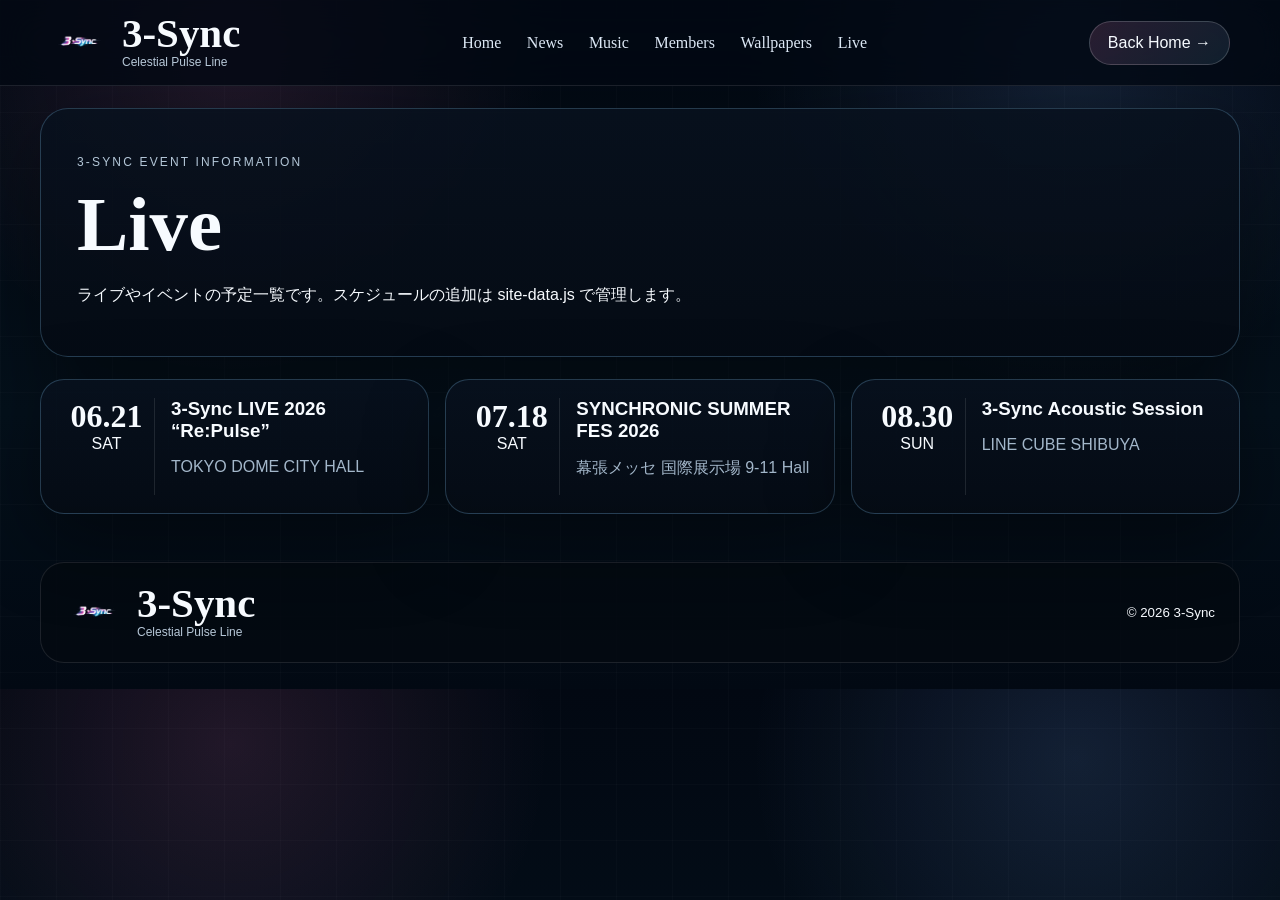
<file: live.html>
<!doctype html>
<html lang="ja">
<head>
  <meta charset="utf-8">
  <meta name="viewport" content="width=device-width, initial-scale=1">
  <title>3-Sync | Live</title>
  <link rel="stylesheet" href="./style.css">
</head>
<body>
  <div class="site-bg" aria-hidden="true"></div>

  <header class="site-header">
    <a class="brand" href="./index.html">
      <img src="./assets/logo.png" alt="3-Sync logo">
      <span>
        <strong data-bind="site.title">3-Sync</strong>
        <small data-bind="site.subtitle">Celestial Pulse Line</small>
      </span>
    </a>

    <button class="nav-toggle" aria-label="メニューを開く" aria-expanded="false">☰</button>

    <nav class="global-nav">
      <a href="./index.html">Home</a>
      <a href="./news.html">News</a>
      <a href="./index.html#music">Music</a>
      <a href="./members.html">Members</a>
      <a href="./wallpapers.html">Wallpapers</a>
      <a href="./live.html">Live</a>
    </nav>

    <a class="listen-button" href="./index.html">Back Home →</a>
  </header>

  <main>
    <section class="wallpage-hero panel">
      <p class="eyebrow">3-Sync Event Information</p>
      <h1>Live</h1>
      <p>ライブやイベントの予定一覧です。スケジュールの追加は site-data.js で管理します。</p>
    </section>

    <div class="live-grid" id="livePageGrid"></div>
  </main>

  <footer class="site-footer">
    <a class="brand footer-brand" href="./index.html">
      <img src="./assets/logo.png" alt="3-Sync logo">
      <span>
        <strong data-bind="site.title">3-Sync</strong>
        <small data-bind="site.subtitle">Celestial Pulse Line</small>
      </span>
    </a>
    <small data-bind="site.copyright">© 2026 3-Sync</small>
  </footer>

  <script src="./site-data.js"></script>
  <script src="./script.js"></script>
</body>
</html>
</file>
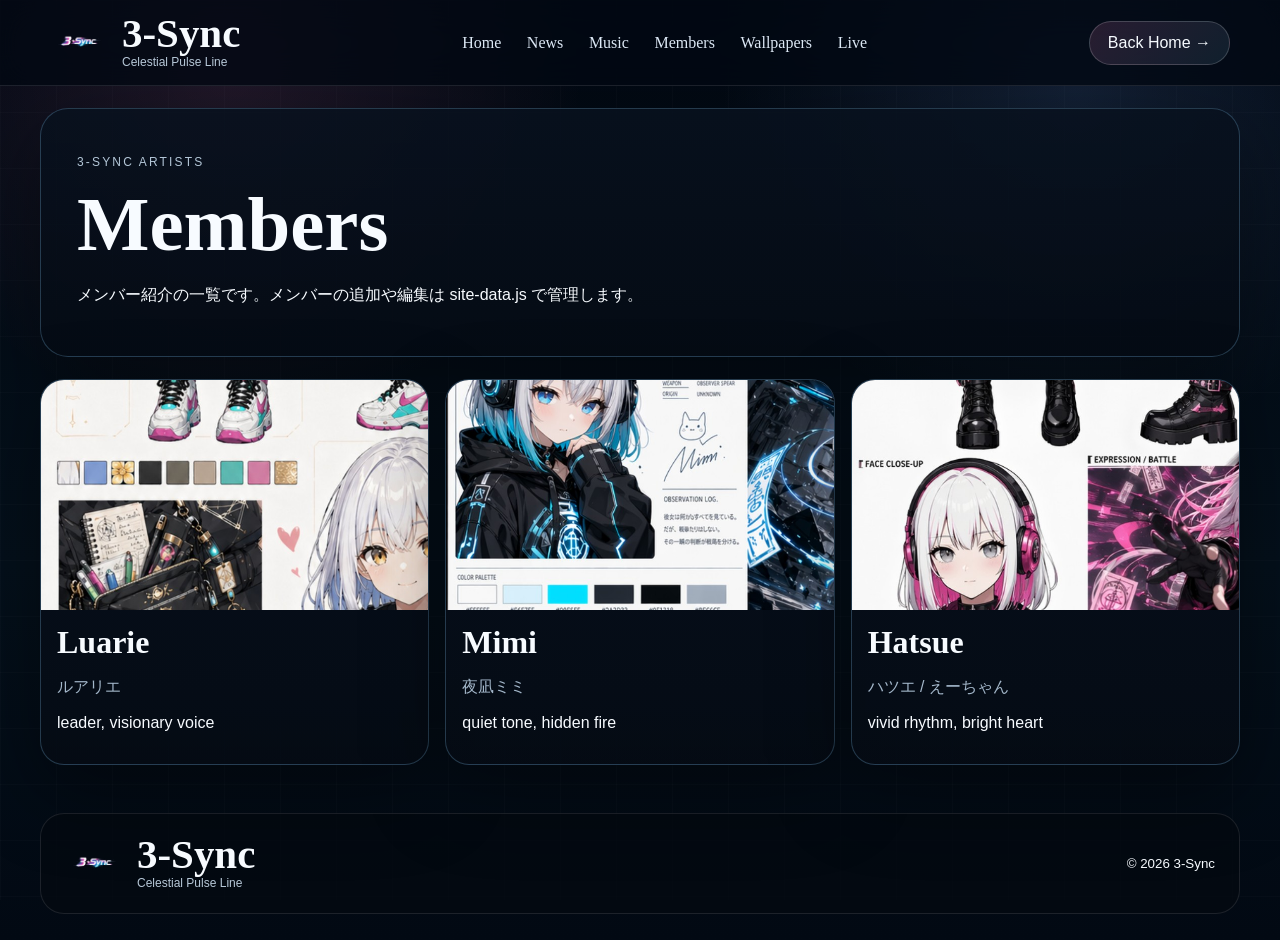
<file: members.html>
<!doctype html>
<html lang="ja">
<head>
  <meta charset="utf-8">
  <meta name="viewport" content="width=device-width, initial-scale=1">
  <title>3-Sync | Members</title>
  <link rel="stylesheet" href="./style.css">
</head>
<body>
  <div class="site-bg" aria-hidden="true"></div>

  <header class="site-header">
    <a class="brand" href="./index.html">
      <img src="./assets/logo.png" alt="3-Sync logo">
      <span>
        <strong data-bind="site.title">3-Sync</strong>
        <small data-bind="site.subtitle">Celestial Pulse Line</small>
      </span>
    </a>

    <button class="nav-toggle" aria-label="メニューを開く" aria-expanded="false">☰</button>

    <nav class="global-nav">
      <a href="./index.html">Home</a>
      <a href="./news.html">News</a>
      <a href="./index.html#music">Music</a>
      <a href="./members.html">Members</a>
      <a href="./wallpapers.html">Wallpapers</a>
      <a href="./live.html">Live</a>
    </nav>

    <a class="listen-button" href="./index.html">Back Home →</a>
  </header>

  <main>
    <section class="wallpage-hero panel">
      <p class="eyebrow">3-Sync Artists</p>
      <h1>Members</h1>
      <p>メンバー紹介の一覧です。メンバーの追加や編集は site-data.js で管理します。</p>
    </section>

    <div class="member-grid" id="membersPageGrid"></div>
  </main>

  <footer class="site-footer">
    <a class="brand footer-brand" href="./index.html">
      <img src="./assets/logo.png" alt="3-Sync logo">
      <span>
        <strong data-bind="site.title">3-Sync</strong>
        <small data-bind="site.subtitle">Celestial Pulse Line</small>
      </span>
    </a>
    <small data-bind="site.copyright">© 2026 3-Sync</small>
  </footer>

  <script src="./site-data.js"></script>
  <script src="./script.js"></script>
</body>
</html>
</file>
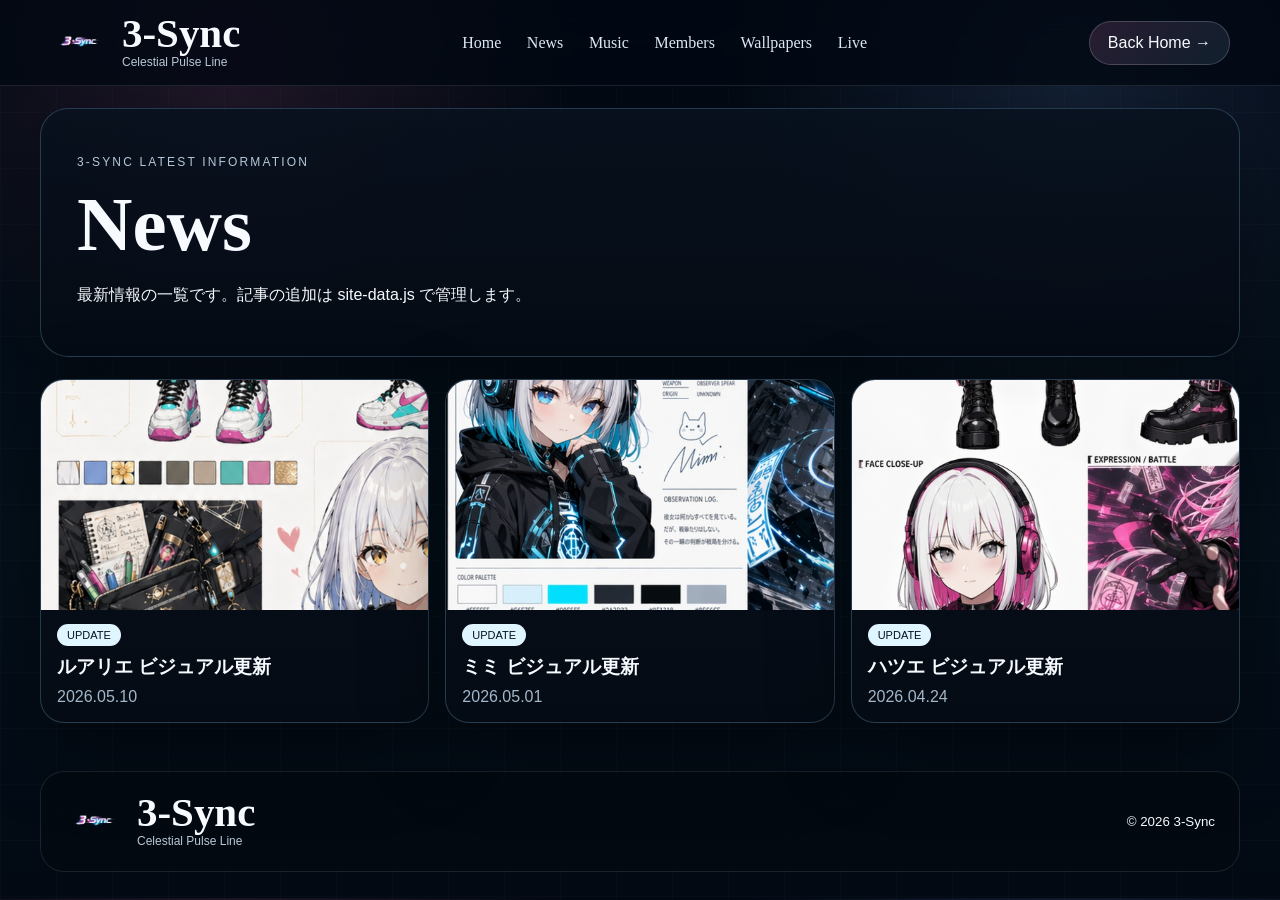
<file: news.html>
<!doctype html>
<html lang="ja">
<head>
  <meta charset="utf-8">
  <meta name="viewport" content="width=device-width, initial-scale=1">
  <title>3-Sync | News</title>
  <link rel="stylesheet" href="./style.css">
</head>
<body>
  <div class="site-bg" aria-hidden="true"></div>

  <header class="site-header">
    <a class="brand" href="./index.html">
      <img src="./assets/logo.png" alt="3-Sync logo">
      <span>
        <strong data-bind="site.title">3-Sync</strong>
        <small data-bind="site.subtitle">Celestial Pulse Line</small>
      </span>
    </a>

    <button class="nav-toggle" aria-label="メニューを開く" aria-expanded="false">☰</button>

    <nav class="global-nav">
      <a href="./index.html">Home</a>
      <a href="./news.html">News</a>
      <a href="./index.html#music">Music</a>
      <a href="./members.html">Members</a>
      <a href="./wallpapers.html">Wallpapers</a>
      <a href="./live.html">Live</a>
    </nav>

    <a class="listen-button" href="./index.html">Back Home →</a>
  </header>

  <main>
    <section class="wallpage-hero panel">
      <p class="eyebrow">3-Sync Latest Information</p>
      <h1>News</h1>
      <p>最新情報の一覧です。記事の追加は site-data.js で管理します。</p>
    </section>

    <div class="news-grid" id="newsPageGrid"></div>
  </main>

  <footer class="site-footer">
    <a class="brand footer-brand" href="./index.html">
      <img src="./assets/logo.png" alt="3-Sync logo">
      <span>
        <strong data-bind="site.title">3-Sync</strong>
        <small data-bind="site.subtitle">Celestial Pulse Line</small>
      </span>
    </a>
    <small data-bind="site.copyright">© 2026 3-Sync</small>
  </footer>

  <script src="./site-data.js"></script>
  <script src="./script.js"></script>
</body>
</html>
</file>
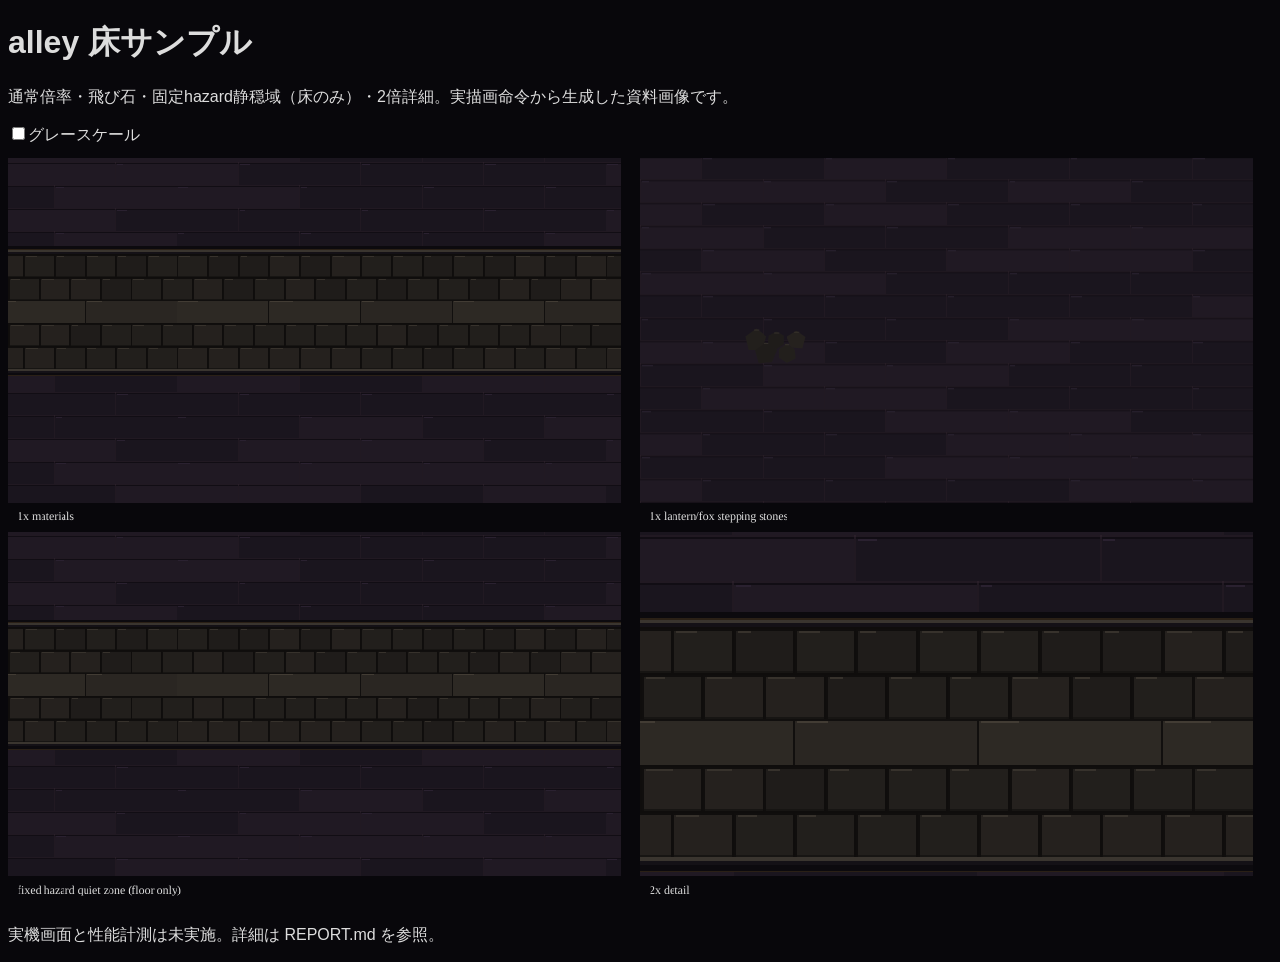
<file: game/artifacts/alley-floor/sample.html>
<!doctype html><meta charset="utf-8"><title>alley 床サンプル</title><style>body{background:#08070b;color:#ddd;font:16px sans-serif}img{max-width:100%;image-rendering:pixelated}label{display:block;margin:12px 0}body:has(input:checked) img{filter:grayscale(1)}</style><h1>alley 床サンプル</h1><p>通常倍率・飛び石・固定hazard静穏域（床のみ）・2倍詳細。実描画命令から生成した資料画像です。</p><label><input type="checkbox">グレースケール</label><img src="sample.png" alt="石畳、中央の延段、店先帯、縁石と側溝、多角形飛び石"><p>実機画面と性能計測は未実施。詳細は REPORT.md を参照。</p>
</file>
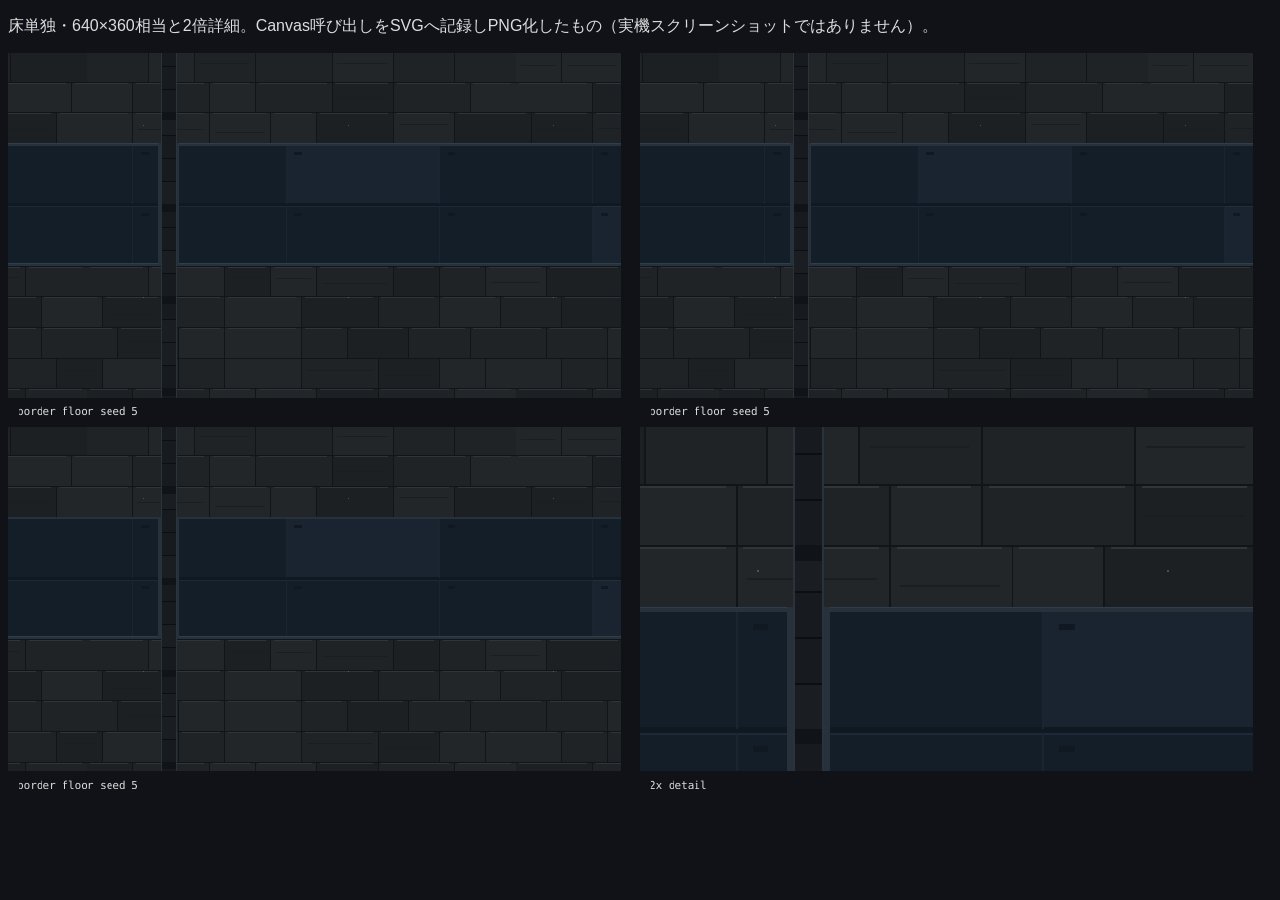
<file: game/artifacts/border-floor/sample.html>
<!doctype html><meta charset="utf-8"><title>border 床サンプル</title><style>body{background:#101218;color:#ddd;font:16px sans-serif}img{max-width:100%;image-rendering:pixelated}</style><p>床単独・640×360相当と2倍詳細。Canvas呼び出しをSVGへ記録しPNG化したもの（実機スクリーンショットではありません）。</p><img src="sample.png">
</file>
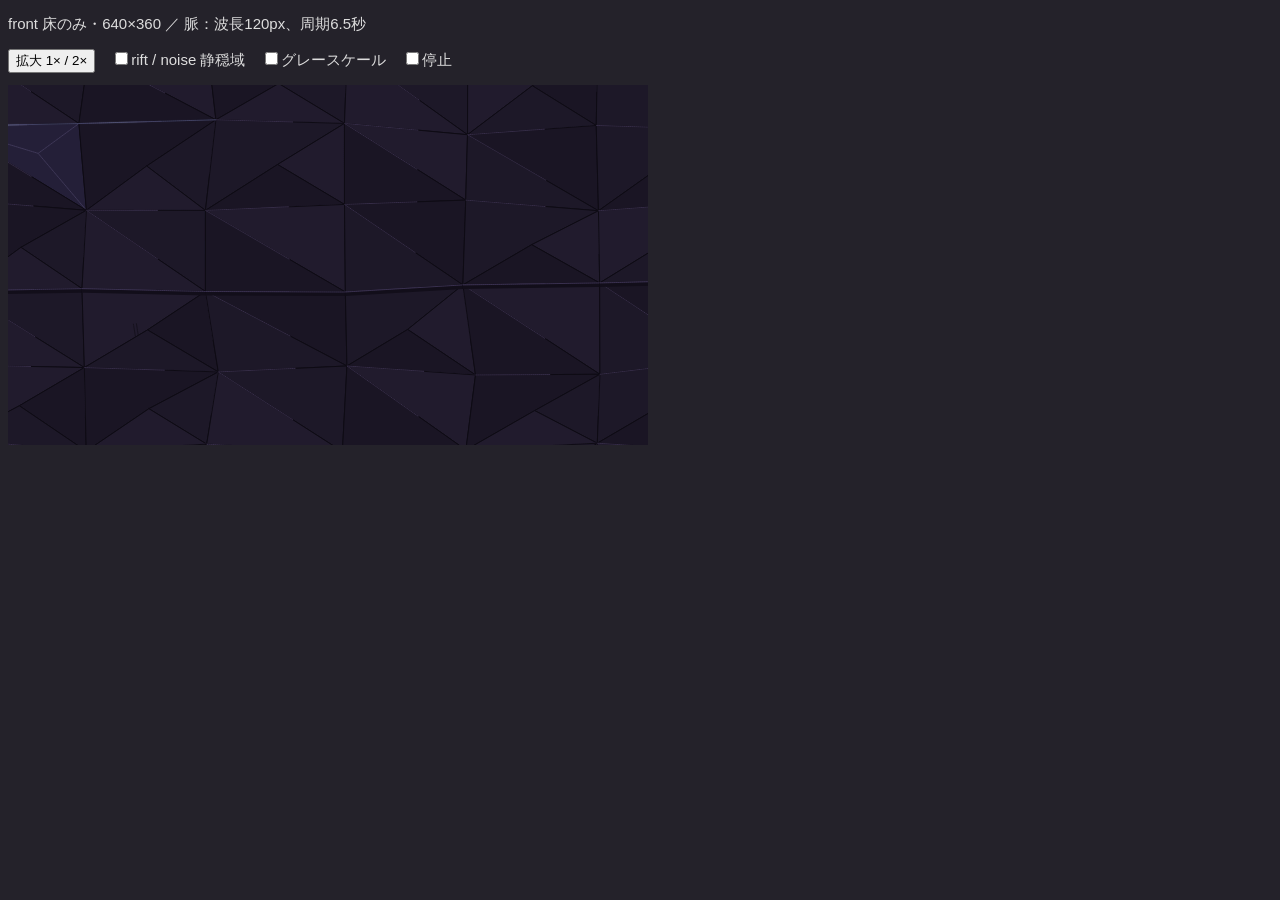
<file: game/artifacts/front-floor/sample.html>
<!doctype html><meta charset="utf-8"><title>front 床サンプル</title><style>body{background:#24222a;color:#ddd;font:15px sans-serif}canvas{display:block;margin:12px 0}button,label{margin-right:16px}</style><p>front 床のみ・640×360 ／ 脈：波長120px、周期6.5秒</p><button id="zoom">拡大 1× / 2×</button><label><input id="haz" type="checkbox">rift / noise 静穏域</label><label><input id="gray" type="checkbox">グレースケール</label><label><input id="pause" type="checkbox">停止</label><canvas id="view" width="640" height="360"></canvas><script>
const ctx=document.getElementById('view').getContext('2d'),W=640,H=360,WW=1408,WH=1000,G={t:0},P={x:-1000,y:-1000},EN=[],ALLIES=[],WAVES=[];let HAZ=[];
function srand(seed){return()=>{seed=(Math.imul(seed,1664525)+1013904223)|0;return(seed>>>0)/4294967296}}
const ART_VER=2,FRONT_ART_VER=2;
const BG_ART={slum:{
  objs:{
    slum_shack:{w:64,h:56,fd:20,wt:14,edge:1,max:2},
    slum_holo:{w:36,h:60,fd:10,wt:10,max:2,light:"101,200,208",lw:22},
    slum_barrel:{w:22,h:25,fd:10,wt:18,pair:[24,30]},
    slum_power:{w:30,h:38,fd:12,wt:12,near:["slum_shack","slum_pipe"],nd:[45,85]},
    slum_terminal:{w:28,h:40,fd:12,wt:10,max:2},
    slum_lamp:{w:24,h:70,fd:8,wt:8,edge:1,max:2,light:"150,215,222",lw:18},
    slum_pipe:{w:48,h:24,fd:14,wt:12,near:["slum_shack","slum_power"],nd:[45,85]},
    slum_container:{w:40,h:31,fd:16,wt:10,max:2},
    slum_vendor:{w:34,h:50,fd:14,wt:6,edge:1,max:1,light:"216,174,114",lw:20}},
  minDist:{"slum_shack":100,"slum_lamp":110},tallH:50,tallGap:80,edgeBand:80,centerGap:24,maxScreen:14,maxTall:4,
  floor:{base:"#101821",panel:["#131D28","#17212C"],seam:"#2A3948",seamA:0.28,glow:"101,200,208",glowA:0.1},
  rain:{back:72,front:24,splash:12},refl:4,fog:2,skyLights:8,puddle:true}};
BG_ART.front={zone:"front",objs:{
 front_crystal:{w:42,h:64,fd:18,wt:12,edge:1,max:2,light:"196,170,240",lw:24},
 front_geode:{w:34,h:58,fd:14,wt:8,edge:1,max:1,light:"255,154,208",lw:20},
 front_cluster:{w:48,h:34,fd:18,wt:18,max:3},
 front_torii:{w:80,h:72,fd:18,wt:6,edge:1,max:1},
 front_pillar:{w:38,h:70,fd:16,wt:10,edge:1,max:2},
 front_shrine:{w:44,h:40,fd:18,wt:12,max:2,near:["front_pillar","front_torii"],nd:[64,96],light:"169,152,205",lw:16},
 front_pave:{w:56,h:22,fd:20,wt:12,max:2},
 front_shard:{w:36,h:36,fd:14,wt:14,max:2,near:["front_crystal","front_cluster"],nd:[60,96]},
 front_holo:{w:34,h:46,fd:12,wt:8,edge:1,max:2,light:"197,139,240",lw:18}},
 minDist:{front_crystal:110,front_geode:110,front_torii:140,front_pillar:110},tallH:41,tallGap:96,edgeBand:96,centerGap:40,maxScreen:14,maxTall:4,
 floor:{kind:"front",base:"#0E0B14",panel:["#1A1524","#1D1828","#211B2D"],seam:"#0E0B14",seamA:1,glow:"206,220,255",glowA:.04},
 rain:{back:0,front:0,splash:0},refl:2,fog:2,skyLights:3,puddle:false};
const ART_C={b:"#18212D",f:"#263444",t:"#35495A",j:"#101823",e:"#60788A",m:"#2E3F50",teal:"101,200,208",warm:"216,174,114"};
function hh(a,b,c){let h=Math.imul((a|0)^0x9E3779B9,0x85EBCA6B)^Math.imul((b|0)+0x632BE5AB,0xC2B2AE35)^Math.imul((c|0)+0x27D4EB2F,0x165667B1);h=Math.imul(h^h>>>15,0x2C1B3C6D);h^=h>>>13;h=Math.imul(h,0x297A2D39);h^=h>>>16;return(h>>>0)/4294967296;}
let HAZ_KEY_SRC=null,HAZ_KEY="";
function hazKey(){if(HAZ!==HAZ_KEY_SRC){HAZ_KEY_SRC=HAZ;HAZ_KEY=HAZ.filter(h=>h.x!==undefined).map(h=>Math.round(h.x)+","+Math.round(h.y)).join(";");}return HAZ_KEY;}
// is base point (x,y) inside the outer band of the explorable area?
function artEdge(A,x,y){const b=A.edgeBand;return x<20+b||x>WW-20-b||y<80+b||y>WH-16-b;}
// most objects matching pred (the candidate included) inside any base-screen window that contains c
function winMax(list,c,pred){const nb=list.filter(o=>pred(o)&&Math.abs(o.x-c.x)<=W&&Math.abs(o.y-c.y)<=H);if(!nb.length)return 1;
  const xs=[c.x-W,c.x],ys=[c.y-H,c.y];for(const o of nb){xs.push(o.x,o.x-W);ys.push(o.y,o.y-H);}let best=1;
  for(const L of xs){if(L<c.x-W||L>c.x)continue;for(const T of ys){if(T<c.y-H||T>c.y)continue;let n=1;for(const o of nb)if(o.x>=L&&o.x<=L+W&&o.y>=T&&o.y<=T+H)n++;if(n>best)best=n;}}return best;}
function artRec(A,kind,x,y,r){const o=A.objs[kind],fw=o.w*0.8;
  return{kind,x,y,s:r(),v:Math.floor(r()*3),ph:r()*20,w:o.w,h:o.h,fd:o.fd,tall:o.h>=A.tallH,light:o.light||null,lw:o.lw||0,
    x0:x-fw/2,x1:x+fw/2,y0:y-o.fd,y1:y,al:1};}
function artFits(A,c,placed,mate){
  const o=A.objs[c.kind];
  if(c.x0<=70||c.x1>WW-20||c.y0<80||c.y1>WH-16||c.y-c.h<36)return false; // left strip, map edge, skyline band
  {const sx=WW/2,sy=WH/2+40,px=Math.max(c.x0,Math.min(c.x1,sx)),py=Math.max(c.y0,Math.min(c.y1,sy));if(Math.hypot(px-sx,py-sy)<=70)return false;} // start position
  for(const h of HAZ){if(h.x===undefined)continue;const rr=A.zone==="front"&&h.type==="rift"?80:h.radius||(h.type==="puddle"?26:40),rx=rr+12,ry=rr*(h.type==="puddle"?0.45:0.5)+12, // hazard ellipse + 12px
    px=Math.max(c.x0,Math.min(c.x1,h.x)),py=Math.max(c.y0,Math.min(c.y1,h.y));if(((px-h.x)/rx)**2+((py-h.y)/ry)**2<1)return false;}
  const edge=artEdge(A,c.x,c.y-c.fd/2);
  if((o.edge||c.h>40)&&!edge)return false; // tall things go to the outer band; the centre keeps low objects
  for(const p of placed){if(p===mate)continue;
    const sep=Math.max(p.x0-c.x1,c.x0-p.x1,p.y0-c.y1,c.y0-p.y1),pe=artEdge(A,p.x,p.y-p.fd/2);
    if(sep<((edge&&pe)?8:A.centerGap))return false;
    const dd=Math.hypot(p.x-c.x,p.y-c.y);
    if(p.kind===c.kind&&A.minDist[c.kind]&&dd<A.minDist[c.kind])return false;
    if(p.tall&&c.tall&&dd<A.tallGap)return false;
    if((c.kind==="slum_vendor"&&p.kind==="slum_shack"||p.kind==="slum_shack"&&c.kind==="slum_vendor")&&sep<24)return false;
    // terminals never stand in front of a shack or a sign
    const tm=c.kind==="slum_terminal"?c:p.kind==="slum_terminal"?p:null,bk=tm===c?p:c;
    if(tm&&(bk.kind==="slum_shack"||bk.kind==="slum_holo")&&tm.y>=bk.y-4&&tm.y<=bk.y+44&&Math.abs(tm.x-bk.x)<(bk.w+tm.w)/2+4)return false;}
  const all=placed.concat(mate&&!placed.includes(mate)?[mate]:[]);
  if(o.max&&winMax(all,c,p=>p.kind===c.kind)>o.max)return false;
  if(winMax(all,c,()=>true)>A.maxScreen)return false;
  if(c.tall&&winMax(all,c,p=>p.tall)>A.maxTall)return false;
  return true;}
function genArtDeco(seed,A){
  const r=srand(seed*7+3),out=[],n=Math.round(11*WW*WH/(W*H)),ids=Object.keys(A.objs),tw=ids.reduce((s,k)=>s+A.objs[k].wt,0);
  const pickId=()=>{let v=r()*tw;for(const k of ids){if((v-=A.objs[k].wt)<0)return k;}return ids[0];};
  for(let slot=0;slot<n;){
    let done=false;const kind=pickId(),o=A.objs[kind]; // the id is drawn once per slot; only the position is re-drawn (keeps the mix near the weights)
    for(let tries=0;tries<12&&!done;tries++){let x=20+r()*(WW-40),y=80+r()*(WH-96);
      if(o.near&&tries<6){const rel=out.filter(p=>o.near.includes(p.kind));if(rel.length){const p=rel[Math.floor(r()*rel.length)],a=r()*6.283,dd=o.nd[0]+r()*(o.nd[1]-o.nd[0]);x=p.x+Math.cos(a)*dd;y=p.y+Math.sin(a)*dd*0.6;}}
      const c=artRec(A,kind,x,y,r);
      if(!artFits(A,c,out,null))continue;
      if(o.pair&&r()<0.5&&slot+1<n){ // a pair of drums uses two slots
        const g=o.pair[0]+r()*(o.pair[1]-o.pair[0]),s=r()<0.5?-1:1,dy=(r()-0.5)*10,c2=artRec(A,kind,x+s*Math.sqrt(g*g-dy*dy),y+dy,r);
        if(artFits(A,c2,out,c)){out.push(c,c2);slot+=2;done=true;break;}}
      out.push(c);slot++;done=true;}
    if(!done)slot++; // give up on this slot rather than squeezing it in
  }
  return out;}
// ---- drawing helpers (light from the upper left; top light, front mid, right side dark)
// X is the target context: the main canvas, or a cache canvas while a static body is being baked
let X=ctx;
function fR(c,x,y,w,h){X.fillStyle=c;X.fillRect(x,y,w,h);}
function fP(c,a){X.fillStyle=c;X.beginPath();X.moveTo(a[0],a[1]);for(let i=2;i<a.length;i+=2)X.lineTo(a[i],a[i+1]);X.closePath();X.fill();}
function gL(rgb,a,x,y,w,h,s){X.fillStyle=`rgba(${rgb},${a*0.16})`;X.fillRect(x-s,y-s,w+2*s,h+2*s);X.fillStyle=`rgba(${rgb},${a})`;X.fillRect(x,y,w,h);} // bright core + faint halo (no shadowBlur)
const pulse=(t,per,len)=>{const c=((t%per)+per)%per;return c<len?Math.sin(Math.PI*c/len):0;};
// static bodies are baked per id × variant × device scale into small canvases (LRU, 16 MiB cap); lights, screens and fans are drawn live on top
const ART_CACHE=new Map(),ART_CACHE_CAP=16*1024*1024;let ART_CACHE_BYTES=0;
function artBody(d,f,sc){const key=d.kind+"|"+d.v+"|"+sc;let e=ART_CACHE.get(key);
  if(e){ART_CACHE.delete(key);ART_CACHE.set(key,e);return e;} // touch (most recently used last)
  const pad=4,ox=Math.ceil(d.w/2)+pad+4,oy=d.h+pad,cw=d.w+2*pad+8,ch=d.h+2*pad,c=document.createElement("canvas");
  c.width=Math.ceil(cw*sc);c.height=Math.ceil(ch*sc);const g=c.getContext("2d");g.scale(sc,sc);
  X=g;try{f.st(ox,oy,d);}finally{X=ctx;}
  e={c,ox,oy,cw:c.width/sc,ch:c.height/sc,b:c.width*c.height*4};ART_CACHE.set(key,e);ART_CACHE_BYTES+=e.b;
  for(const[k,v]of ART_CACHE){if(ART_CACHE_BYTES+FLOOR_CACHE_BYTES<=ART_CACHE_CAP)break;if(v===e)continue;ART_CACHE.delete(k);ART_CACHE_BYTES-=v.b;}
  return e;}
function drawArtDeco(d,f){const x=Math.round(d.x),y=Math.round(d.y),t=G.t+d.ph,m=ctx.getTransform(),sc=Math.round(Math.hypot(m.a,m.b)*100)/100;
  f.sh(x,y);if(d.al<1){ctx.save();ctx.globalAlpha=d.al;}
  const e=artBody(d,f,sc),sm=ctx.imageSmoothingEnabled;ctx.imageSmoothingEnabled=false;ctx.drawImage(e.c,x-e.ox,y-e.oy,e.cw,e.ch);ctx.imageSmoothingEnabled=sm;
  f.dy(x,y,t,d);
  if(d.kind==="front_holo"&&ART_VIS.filter(o=>o.kind.startsWith("front_")).indexOf(d)<2&&!frontNearHaz(x,y-d.h/2,12)&&t%10<.12){ctx.save();ctx.beginPath();ctx.rect(x-d.w/4,y-d.h*.6,d.w/2,2);ctx.clip();ctx.drawImage(e.c,x-e.ox+2,y-e.oy,e.cw,e.ch);ctx.restore();}
  if(d.al<1)ctx.restore();}
const HOLO_TXT=["住区","食堂","24H","給水","充電","共用","診療","洗濯"];
const ART_DRAW={
  slum_shack:{sh:(x,y)=>shadow(x+2,y,32),st(x,y,d){const C=ART_C,wk=0.9;
    fP(C.b,[x+22,y,x+22,y-36,x+30,y-42,x+30,y-6]);fR(C.j,x+24,y-30,4,1);fR(C.j,x+24,y-27,4,1); // right wall + side vents
    fR(C.f,x-30,y-36,52,36);fR(C.j,x-6,y-34,1,31);fR(C.b,x-30,y-3,52,3);fR(C.e,x-30,y-36,1,33);
    fR(C.m,x-33,y-42,58,6);fP(C.t,[x-33,y-42,x+25,y-42,x+33,y-50,x-25,y-50]);fP(C.b,[x+25,y-42,x+25,y-36,x+33,y-44,x+33,y-50]);fR(C.e,x-33,y-42,58,1);
    X.strokeStyle="#2A3A4A";X.lineWidth=1;X.beginPath();X.moveTo(x-13.5,y-42);X.lineTo(x-5.5,y-50);X.moveTo(x+6.5,y-42);X.lineTo(x+14.5,y-50);X.stroke(); // roof panel joints
    fR(C.j,x-30,y-36,52,1);gL(C.warm,0.42*wk,x-26,y-35,44,1,2); // warm light under the eaves
    fR(C.j,x-26,y-29,20,14);fR(`rgba(${C.warm},${0.07*wk})`,x-29,y-32,26,20);fR(`rgba(${C.warm},${0.55*wk})`,x-24,y-27,16,10); // window with depth
    fR("rgba(16,24,35,.55)",x-24,y-27,16,2);fR("rgba(16,24,35,.55)",x-24,y-25,2,8);fR(C.b,x-16,y-27,1,10);fR("rgba(240,236,224,.6)",x-21,y-24,1,1);
    fR(C.t,x-27,y-15,22,2);fR(C.e,x-27,y-15,22,1);
    fR(C.j,x-1,y-32,22,1);fR("#1E2A37",x+1,y-31,18,28);fR(C.j,x+10,y-31,1,28);fR(C.j,x+13,y-27,4,9);fR(`rgba(${C.warm},${0.32*wk})`,x+14,y-26,2,7);fR(C.e,x+3,y-19,1,4);fR(C.e,x-1,y-3,22,1); // sliding door on its rails
    fR(C.b,x+19,y-34,2,31);fR(C.m,x+19,y-34,1,31); // conduit to the retrofit module
    gL(d.v===1?C.teal:C.warm,0.6,x-4,y-27,3,2,1); // address plate
    fR(C.b,x-26,y-13,10,10);fR(C.j,x-25,y-12,8,8); // vent housing
    fR(C.f,x+2,y-52,10,6);fP(C.t,[x+2,y-52,x+12,y-52,x+15,y-55,x+5,y-55]);fP(C.b,[x+12,y-46,x+12,y-52,x+15,y-55,x+15,y-49]);fR(C.e,x+2,y-52,10,1);gL(C.teal,0.85,x+4,y-50,2,1,1); // power module
  },dy(x,y,t,d){const C=ART_C,wk=Math.max(0,0.5+0.5*Math.sin(t*1.047)); // window 90-100% over 6s: add the top 10% on the baked 90%
    if(wk>0.02){fR(`rgba(${C.warm},${0.06*wk})`,x-22,y-25,14,8);fR(`rgba(${C.warm},${0.035*wk})`,x+14,y-26,2,7);}
    const cx=x-21,cy=y-8,a=t*2.618;ctx.strokeStyle=C.e;ctx.lineWidth=1.5;ctx.beginPath();for(let k=0;k<3;k++){const b=a+k*2.094;ctx.moveTo(cx,cy);ctx.lineTo(cx+Math.cos(b)*3.6,cy+Math.sin(b)*3.6);}ctx.stroke();ctx.lineWidth=1;fR(C.t,cx-1,cy-1,2,2); // 3-blade fan, 1 turn / 2.4s
  }},
  slum_holo:{sh:(x,y)=>shadow(x,y,11),st(x,y,d){const C=ART_C;
    fP(C.b,[x+5,y,x+5,y-6,x+8,y-8,x+8,y-2]);fR(C.f,x-7,y-6,12,6);fP(C.t,[x-7,y-6,x+5,y-6,x+8,y-8,x-4,y-8]);fR(C.e,x-7,y-6,1,6);fR(C.j,x-5,y-3,1,1);fR(C.j,x+3,y-3,1,1); // pedestal
    fR(C.f,x-2,y-38,4,32);fR(C.b,x+2,y-38,2,32);fR(C.e,x-2,y-38,1,32); // fixed column
    fR(C.t,x-4,y-41,8,3);fR(C.b,x+4,y-41,1,3);fR(C.e,x-4,y-41,8,1);
    fR(C.f,x-6,y-45,12,4);fR(C.b,x+6,y-45,1,4);fR(C.j,x-4,y-43,8,1); // projector
  },dy(x,y,t,d){const C=ART_C,b=0.9+0.1*Math.sin(t*1.745),TL=C.teal;
    gL(TL,0.9*b,x-3,y-43,6,1,1);
    fP(`rgba(${TL},${0.05*b})`,[x-3,y-44,x+3,y-44,x+18,y-46,x-18,y-46]);
    fR(`rgba(${TL},${0.05*b})`,x-20,y-62,40,18);fR(`rgba(${TL},${0.13*b})`,x-18,y-60,36,14); // thin light board
    ctx.strokeStyle=`rgba(${TL},${0.45*b})`;ctx.strokeRect(x-17.5,y-59.5,35,13);
    ctx.strokeStyle=`rgba(200,245,248,${0.8*b})`;ctx.beginPath(); // alignment marks at the four corners
    for(const[cx,cy,sx,sy]of[[x-17.5,y-59.5,1,1],[x+17.5,y-59.5,-1,1],[x-17.5,y-46.5,1,-1],[x+17.5,y-46.5,-1,-1]]){ctx.moveTo(cx+sx*3,cy);ctx.lineTo(cx,cy);ctx.lineTo(cx,cy+sy*3);}ctx.stroke();
    const u=t%6,sw=u<0.2?Math.abs(u-0.1)/0.1:1,txt=HOLO_TXT[(d.v*3+Math.floor(t/6))%HOLO_TXT.length]; // text swaps every 6s (0.2s)
    ctx.font="9px DotGothic16, monospace";ctx.textAlign="center";ctx.fillStyle=`rgba(200,245,248,${0.92*b*sw})`;
    const gp=8+d.s*4,gc=Math.floor(t/gp); // local glitch: one strip slides 1-2px for 0.12s every 8-12s
    if(t%gp<0.12){const sy=y-58+Math.floor(hh(gc,d.v,7)*9),dx=hh(gc,3,d.v)<0.5?1:2;
      ctx.save();ctx.beginPath();ctx.rect(x-18,y-60,36,sy-(y-60));ctx.rect(x-18,sy+2,36,y-46-sy-2);ctx.clip();ctx.fillText(txt,x,y-49);ctx.restore();
      ctx.save();ctx.beginPath();ctx.rect(x-18,sy,36,2);ctx.clip();ctx.fillText(txt,x+dx,y-49);fR(`rgba(${TL},${0.25*b})`,x-17+dx,sy,34,1);ctx.restore();}
    else ctx.fillText(txt,x,y-49);
    ctx.textAlign="left";
    fR(`rgba(200,245,248,${0.35*b})`,x-17,y-47-Math.floor((t%3.6)/3.6*12),34,1); // scan line, bottom to top in 3.6s
  }},
  slum_barrel:{sh:(x,y)=>shadow(x,y,12),st(x,y,d){const C=ART_C;
    X.save();X.beginPath();X.moveTo(x-10,y-21);X.lineTo(x+10,y-21);X.lineTo(x+10,y);X.ellipse(x,y,10,3.5,0,0,Math.PI);X.closePath();X.clip();
    fR("#2F4152",x-10,y-22,5,26);fR(C.f,x-5,y-22,8,26);fR("#1F2B39",x+3,y-22,4,26);fR(C.b,x+7,y-22,3,26); // curved body shading
    X.strokeStyle=C.j;X.lineWidth=2;X.beginPath();X.ellipse(x,y-17,10,3.5,0,0,Math.PI);X.moveTo(x+10,y-3);X.ellipse(x,y-3,10,3.5,0,0,Math.PI);X.stroke(); // fixing rings
    X.strokeStyle=C.e;X.lineWidth=1;X.beginPath();X.ellipse(x,y-18.5,10,3.5,0,Math.PI*0.62,Math.PI*0.95);X.moveTo(x-6.5,y-1.8);X.ellipse(x,y-4.5,10,3.5,0,Math.PI*0.62,Math.PI*0.95);X.stroke();
    fR(C.j,x-2,y-14,4,8);fR(`rgba(${C.teal},.4)`,x-1,y-10,2,3);gL(C.teal,0.35,x-1,y-12,2,1,1); // level window
    if(d.v===1)fR(`rgba(${C.warm},.5)`,x+4,y-12,2,4);
    X.restore();
    X.fillStyle=C.t;X.beginPath();X.ellipse(x,y-21,10,3.5,0,0,7);X.fill();
    X.fillStyle=C.f;X.beginPath();X.ellipse(x,y-21,6.5,2.2,0,0,7);X.fill(); // sealed lid
    X.strokeStyle=C.e;X.beginPath();X.ellipse(x,y-21,10,3.5,0,Math.PI,Math.PI*1.6);X.stroke();
    fR(C.j,x+5,y-22,2,1);fR(C.e,x-1,y-22,2,1);
  },dy(x,y,t,d){const k=pulse(t,4,0.25);if(k>0)gL(ART_C.teal,0.5*k,x-1,y-12,2,1,1);}}, // level dot: gentle 0.25s rise every 4s
  slum_power:{sh:(x,y)=>shadow(x+1,y,16),st(x,y,d){const C=ART_C;
    fP(C.b,[x+11,y,x+11,y-33,x+15,y-38,x+15,y-5]);
    fP(C.f,[x-13,y,x-13,y-31,x-11,y-33,x+11,y-33,x+11,y]);fP(C.t,[x-11,y-33,x+11,y-33,x+15,y-38,x-7,y-38]);fR(C.e,x-11,y-33,22,1);fR(C.e,x-13,y-31,1,27); // chamfered housing
    fR(C.b,x-13,y-4,24,4);fR(C.j,x-13,y-4,24,1);
    fR(C.j,x-11,y-31,15,26);fR("#2B3A4B",x-11,y-31,14,25);fR(C.e,x-11,y-31,14,1); // stepped door
    fR(C.t,x-12,y-28,1,3);fR(C.t,x-12,y-12,1,3); // hinges
    fR(C.j,x+1,y-21,1,6);fR(C.e,x,y-21,1,6); // recessed handle
    fR(C.j,x-8,y-27,7,1);fR(C.j,x-8,y-25,7,1);gL(C.warm,0.45,x-8,y-15,6,2,0);
    fR("#1E2A37",x+5,y-31,5,25);fR(C.j,x+5,y-31,1,25);fR(C.e,x+7,y-9,1,1); // terminal cover
    for(let i=0;i<3;i++)fR(`rgba(${C.teal},.15)`,x+7,y-29+i*4,2,2);
    fR(C.j,x-8,y-2,3,2);fR(C.j,x+1,y-2,3,2);fR(C.j,x-7,y,1,2);fR(C.j,x+2,y,1,2); // cable ports
  },dy(x,y,t,d){const c=t%3.6;if(c<0.9)for(let i=0;i<3;i++)if(c>=i*0.3)gL(ART_C.teal,0.9,x+7,y-29+i*4,2,2,1);}}, // 3 lamps step on 0.3s apart, then 2.7s rest
  slum_terminal:{sh:(x,y)=>shadow(x,y,12),st(x,y,d){const C=ART_C,TL=C.teal;
    fP(C.b,[x+8,y,x+8,y-4,x+11,y-6,x+11,y-2]);fR(C.f,x-10,y-4,18,4);fP(C.t,[x-10,y-4,x+8,y-4,x+11,y-6,x-7,y-6]);fR(C.e,x-10,y-4,1,4);
    fR(C.f,x-3,y-20,5,15);fR(C.b,x+2,y-20,2,15);fR(C.e,x-3,y-20,1,15);fR(C.j,x-2,y-15,3,1);gL(TL,0.7,x-1,y-12,1,1,1); // column + card slot
    fP(C.t,[x-12,y-20,x+10,y-20,x+12,y-24,x-10,y-24]);fR(C.f,x-12,y-20,22,2);fR(C.e,x-12,y-20,22,1); // input surface
    X.fillStyle=C.j;for(let i=0;i<5;i++){X.fillRect(x-8+i*3,y-23,2,1);X.fillRect(x-9+i*3,y-22,2,1);}
    fP(C.f,[x-12,y-24,x+11,y-24,x+12,y-40,x-10,y-40]);fP(C.b,[x+11,y-24,x+14,y-25,x+15,y-39,x+12,y-40]); // thick bezel, tilted back
    X.strokeStyle=C.e;X.beginPath();X.moveTo(x-10,y-39.5);X.lineTo(x+12,y-39.5);X.moveTo(x-11.5,y-25);X.lineTo(x-9.5,y-39);X.stroke();
    fP(`rgba(${TL},.06)`,[x-11,y-26,x+10,y-26,x+11,y-38,x-9,y-38]);fP("#0A1C22",[x-9,y-27,x+8,y-27,x+9,y-37,x-7,y-37]); // screen
    X.fillStyle=`rgba(${TL},.8)`;X.fillRect(x-6,y-35,8,1);X.fillRect(x-6,y-33,11,1);X.fillRect(x-7,y-29,6,1);
    fR(`rgba(${C.warm},.8)`,x+4,y-36,2,2);
  },dy(x,y,t,d){const TL=ART_C.teal;ctx.fillStyle=`rgba(${TL},.8)`;ctx.fillRect(x-7,y-31,4+Math.floor(hh(Math.floor(t/4),d.v,5)*9),1); // one row refreshes every 4s
    if(t%1.2<0.8)gL(TL,0.9,x,y-30,2,2,1);}}, // cursor: 0.8s on / 0.4s off
  slum_lamp:{sh:(x,y)=>shadow(x,y,9),st(x,y,d){const C=ART_C,TL=C.teal;
    fP(C.b,[x+5,y,x+5,y-3,x+7,y-5,x+7,y-2]);fR(C.f,x-6,y-3,11,3);fP(C.t,[x-6,y-3,x+5,y-3,x+7,y-5,x-4,y-5]);fR(C.t,x-9,y-2,3,2);fR(C.b,x+5,y-1,3,1);fR(C.j,x-4,y-2,1,1);fR(C.j,x+3,y-2,1,1); // fixing foot
    fR(C.e,x-1,y-62,1,57);fR(C.f,x,y-62,1,57);fR(C.b,x+1,y-62,1,57); // segmented column
    for(const cy of[y-25,y-45]){fR(C.t,x-2,cy,5,3);fR(C.e,x-2,cy,5,1);fR(C.b,x+2,cy,1,3);}
    fR(C.t,x-2,y-64,5,2);
    fR(C.f,x-12,y-66,24,2);fP(C.t,[x-12,y-66,x+12,y-66,x+14,y-70,x-10,y-70]);fP(C.b,[x+12,y-66,x+12,y-64,x+14,y-68,x+14,y-70]);fR(C.e,x-12,y-66,24,1); // thin fixture
    fR(`rgba(${TL},.05)`,x-15,y-64,30,8);fR(`rgba(${TL},.14)`,x-12,y-64,24,4);fR("rgba(214,244,246,.9)",x-10,y-64,20,1); // underside light (steady)
  },dy(x,y,t,d){gL(ART_C.teal,0.9+0.1*Math.sin(t*1.257),x+8,y-69,1,1,1);}}, // status lamp (5s)
  slum_pipe:{sh:(x,y)=>shadow(x-2,y,24),st(x,y,d){const C=ART_C,TL=C.teal,P2=Math.PI;
    fR(C.j,x-27,y-2,6,2);fR(C.j,x-21,y-1,6,2);
    const pipe=(py,ex,col)=>{X.strokeStyle=col;X.lineWidth=6;X.beginPath();X.moveTo(x+14,py);X.lineTo(ex,py);X.arc(ex,py+4,4,-P2/2,-P2,true);X.lineTo(ex-4,y-1);X.stroke();
      X.lineWidth=1;X.strokeStyle=C.e;X.beginPath();X.moveTo(x+14,py-2.5);X.lineTo(ex,py-2.5);X.arc(ex,py+4,6.5,-P2/2,-P2*0.8,true);X.stroke(); // highlight on the curve
      X.strokeStyle=C.b;X.beginPath();X.moveTo(x+14,py+2.5);X.lineTo(ex,py+2.5);X.stroke();};
    pipe(y-16,x-20,C.f);fR(C.t,x-4,y-19,2,6);
    fR(C.b,x+4,y-21,1,3);X.fillStyle=C.t;X.beginPath();X.ellipse(x+4.5,y-22.5,4,1.4,0,0,7);X.fill();X.strokeStyle=C.j;X.stroke(); // valve
    for(const bx of[x-11,x+7]){fR(C.b,bx,y-20,3,20);fR(C.m,bx,y-20,1,20);fR(C.t,bx-1,y-21,5,2);} // brackets
    pipe(y-8,x-14,C.m);fR(C.t,x+1,y-11,2,6);
    fR(C.j,x-9,y-9,14,2); // flow window
    fR(C.f,x+13,y-21,8,20);fP(C.t,[x+13,y-21,x+21,y-21,x+23,y-23,x+15,y-23]);fP(C.b,[x+21,y-1,x+21,y-21,x+23,y-23,x+23,y-3]);fR(C.e,x+13,y-21,1,20); // end box
    X.fillStyle=C.j;X.beginPath();X.arc(x+17,y-14,2.6,0,7);X.fill();
  },dy(x,y,t,d){const TL=ART_C.teal;fR(`rgba(${TL},.85)`,x-9+Math.floor((t%1.6)/1.6*11),y-9,3,2); // flow marker, one lap / 1.6s
    ctx.fillStyle=`rgba(${TL},${0.45+0.3*Math.sin(t*1.309)})`;ctx.beginPath();ctx.arc(x+17,y-14,1.7,0,7);ctx.fill();}}, // pressure window (4.8s)
  slum_container:{sh:(x,y)=>shadow(x+1,y,21),st(x,y,d){const C=ART_C;
    fP(C.b,[x+14,y,x+14,y-22,x+20,y-28,x+20,y-6]);fR(C.f,x-18,y-22,32,22);
    fR(C.m,x-19,y-25,34,3);fR(C.e,x-19,y-25,34,1);fP(C.t,[x-19,y-25,x+15,y-25,x+21,y-31,x-13,y-31]);fP(C.b,[x+15,y-22,x+15,y-25,x+21,y-31,x+21,y-28]); // lid
    X.strokeStyle="#2A3A4A";X.beginPath();X.moveTo(x-16,y-27.5);X.lineTo(x+17,y-27.5);X.stroke();
    fR(C.e,x-18,y-22,1,21);fR(C.j,x-18,y-16,32,1);fR(C.m,x-18,y-15,32,1);fR(C.j,x-18,y-8,32,1);fR(C.m,x-18,y-7,32,1); // storage rails
    fR("#1A2531",x-8,y-14,12,5);fR(`rgba(${d.v===2?C.teal:C.warm},.55)`,x-6,y-12,7,1);fR(`rgba(${C.warm},.3)`,x-6,y-11,4,1); // inset label
    fR(C.j,x-5,y-21,10,2);fR(C.e,x-5,y-20,10,1); // slim handle
    for(const[lx,ly]of[[x-18,y-22],[x+11,y-22],[x-18,y-3],[x+11,y-3]]){fR(C.t,lx,ly,3,3);fR(C.j,lx+1,ly+1,1,1);}
    gL(C.teal,0.35,x+12,y-24,1,1,1);
  },dy(x,y,t,d){const k=pulse(t,5,0.4);if(k>0)gL(ART_C.teal,0.55*k,x+12,y-24,1,1,1);}}, // lock status: 0.4s rise every 5s
  slum_vendor:{sh:(x,y)=>shadow(x+1,y,18),st(x,y,d){const C=ART_C,b=0.9;
    fP(C.b,[x+13,y,x+13,y-44,x+18,y-49,x+18,y-5]);
    fP(C.f,[x-15,y,x-15,y-42,x-13,y-44,x+13,y-44,x+13,y]);fP(C.t,[x-13,y-44,x+13,y-44,x+18,y-49,x-8,y-49]);fR(C.e,x-13,y-44,26,1);fR(C.e,x-15,y-42,1,38); // chamfered shell
    fR(C.b,x-15,y-4,28,4);fR(C.j,x-15,y-4,28,1);
    fR(C.j,x-12,y-42,22,4);gL(C.warm,0.5*b,x-11,y-41,20,2,0);
    fR(C.j,x-12,y-37,15,24);fR(`rgba(${C.warm},${0.05*b})`,x-15,y-40,21,30);fR(`rgba(${C.warm},${0.3*b})`,x-11,y-36,13,22); // deep product window
    fR("rgba(16,24,35,.6)",x-11,y-36,13,2);fR("rgba(16,24,35,.6)",x-11,y-34,2,20);
    const PC=[`rgba(${C.warm},.9)`,`rgba(${C.teal},.75)`,"#8FA3B3","#C9B79A"];
    for(let s=0;s<3;s++){const sy=y-29+s*7;for(let i=0;i<3;i++){X.fillStyle=PC[Math.floor(hh(d.v,s,i)*4)];X.fillRect(x-8+i*4,sy-3,2,3);}fR(C.t,x-11,sy,13,1);fR(C.j,x-11,sy+1,13,1);} // shelves
    fR("rgba(235,245,250,.55)",x-10,y-35,1,2);
    fR("#1E2A37",x+4,y-37,8,18);fR(C.j,x+4,y-37,1,18);fR(`rgba(${C.teal},.7)`,x+6,y-35,5,2); // control panel
    for(let i=0;i<6;i++)fR(`rgba(${C.teal},.22)`,x+6+(i%2)*3,y-31+Math.floor(i/2)*3,2,1);
    fR(C.j,x+6,y-21,4,1);
    fR(C.j,x-11,y-11,17,4);fR("#0B121B",x-10,y-10,15,2);fR(C.e,x-11,y-7,17,1); // pickup slot
  },dy(x,y,t,d){const C=ART_C,wk=0.5+0.5*Math.sin(t*0.898),sel=Math.floor(t/2.4)%6; // window 90-100% over 7s; selection moves every 2.4s
    fR(`rgba(${C.warm},${0.035*wk})`,x-11,y-36,13,22);gL(C.teal,0.95,x+6+(sel%2)*3,y-31+Math.floor(sel/2)*3,2,1,1);}},
};
// Front materials and faceted parts. All moving parts use the shared 16 MiB LRU.
const FRONT_C={b:"#1C152B",f:"#30213F",t:"#503B62",j:"#0E0B17",e:"#8C78A5",glass:"#66547B",light:"#A998CD"};
function frontFacet(x,y,w,h){const C=FRONT_C;
 fP(C.j,[x-w*.5,y-h*.6,x-w*.15,y-h,x+w*.48,y-h*.75,x+w*.5,y-h*.2,x,y,x-w*.5,y-h*.18]);
 fP(C.t,[x-w*.45,y-h*.6,x-w*.15,y-h*.94,x+w*.05,y-h*.52,x,y-1]);
 fP(C.f,[x+w*.05,y-h*.52,x+w*.43,y-h*.72,x+w*.46,y-h*.22,x,y-1]);
 fP(C.glass,[x-w*.15,y-h*.94,x+w*.43,y-h*.72,x+w*.05,y-h*.52]);
 fP(C.e,[x-w*.42,y-h*.6,x-w*.36,y-h*.62,x-w*.1,y-h*.15,x-w*.15,y-h*.13]);
 fP(C.light,[x-w*.12,y-h*.83,x-w*.06,y-h*.79,x+w*.02,y-h*.57,x-w*.03,y-h*.6]);
 fR(C.b,x-2,y-h*.4,3,2);
}
function frontFoot(x,y,w){const C=FRONT_C;fP(C.b,[x-w/2,y-4,x+w*.3,y-7,x+w/2,y-2,x+w*.2,y,x-w*.5,y-1]);fP(C.t,[x-w/2,y-5,x+w*.3,y-8,x+w/2,y-4,x-w*.2,y-2]);fR(C.e,x-w*.2,y-4,4,1);}
function frontArm(x,y,dx,dy){const C=FRONT_C;fP(C.b,[x-2,y-3,x+dx-2,y+dy-3,x+dx+2,y+dy,x+2,y]);fP(C.t,[x-2,y-5,x+dx-2,y+dy-5,x+dx+2,y+dy-3,x+2,y-3]);fR(C.e,x+dx-2,y+dy-3,3,2);}
function frontPart(d,key,x,y,w,h,angle=0){const e=artBody({kind:"front_part_"+key,v:0,w,h}, {st:(a,b)=>frontFacet(a,b,w-4,h-3)},1);
 ctx.save();ctx.translate(x,y);ctx.rotate(angle);ctx.drawImage(e.c,-e.ox,-e.oy,e.cw,e.ch);ctx.restore();}
// Clean marble parts and translucent crystals, baked through the shared LRU.
const FRONT_STONE={b:'#2A2238',f:'#4B4260',t:'#7D7398',e:'#B9AED0'};
function frontStone(x,y,w,h){const C=FRONT_STONE;fP(C.b,[x-w/2,y,x+w/2-4,y,x+w/2,y-4,x+w/2,y-h-4,x+w/2-4,y-h,x-w/2,y-h]);fR(C.f,x-w/2,y-h,w-4,h);fP(C.t,[x-w/2,y-h,x-w/2+4,y-h-4,x+w/2,y-h-4,x+w/2-4,y-h]);fR(C.e,x-w/2,y-h,w-4,1);}
function frontPillarBlock(x,y,w,h){const C=FRONT_STONE;
 fP(C.b,[x-w/2+3,y,x+w/2-3,y,x+w/2,y-3,x+w/2,y-h+3,x+w/2-3,y-h,x-w/2+3,y-h,x-w/2,y-h+3,x-w/2,y-3]);
 fR(C.f,x-w/2+4,y-h,w-8,h);fP(C.t,[x-w/2,y-h+3,x-w/2+4,y-h,x+w/2-4,y-h,x+w/2,y-h+3]);fR(C.e,x-w/2+4,y-h,w-8,1);
}
function frontGem(x,y,w,h){
 const ps=[[x-w*.5,y-h*.6],[x-w*.15,y-h],[x+w*.48,y-h*.75],[x+w*.5,y-h*.2],[x,y],[x-w*.5,y-h*.18]],c=[x+w*.05,y-h*.52];
 const grad=X.createLinearGradient(x-w/2,y-h,x+w/2,y);grad.addColorStop(0,'#E8DFFF');grad.addColorStop(.52,'#A998CD');grad.addColorStop(1,'#FF9AD0');fP(grad,ps.flat());
 const cols=['rgba(232,223,255,.38)','rgba(232,223,255,.22)','rgba(96,67,139,.42)','rgba(255,154,208,.38)','rgba(94,69,132,.46)','rgba(232,223,255,.25)'];
 ps.forEach((p,i)=>fP(cols[i],[...p,...ps[(i+1)%6],...c]));
 fP('rgba(232,223,255,.32)',[x-w*.27,y-h*.7,x+w*.26,y-h*.65,x+w*.14,y-h*.28,x-w*.1,y-h*.18]);
 X.strokeStyle='#FFFFFF';X.lineWidth=.7;X.beginPath();X.moveTo(...ps[0]);X.lineTo(...ps[1]);X.lineTo(...ps[2]);X.stroke();
}
// Every animated component is cached; frames only translate images or change alpha.
function frontLayer(key,x,y,w,h,paint,alpha=1){const m=ctx.getTransform(),sc=Math.round(Math.hypot(m.a,m.b)*100)/100,e=artBody({kind:'front_layer_'+key,v:0,w,h},{st:paint},sc);ctx.save();ctx.globalAlpha*=alpha;ctx.drawImage(e.c,x-e.ox,y-e.oy,e.cw,e.ch);ctx.restore();}
function frontShade(x,y,w){fP('rgba(0,0,0,.3)',[x-w/2,y-2,x+w/2-3,y-4,x+w/2,y,x-w/2+3,y+2]);}
let FRONT_CRYSTAL_MASK=null;
function frontCrystalMask(){if(!FRONT_CRYSTAL_MASK){const p=new Path2D();p.moveTo(-19,-40);p.lineTo(-9,-64);p.lineTo(8,-49);p.lineTo(9,-17);p.lineTo(-5,-5);p.lineTo(-19,-15);p.closePath();FRONT_CRYSTAL_MASK=p;}return FRONT_CRYSTAL_MASK;}
function frontGeodeGem(x,y){const ps=[[x-4,y-56],[x+13,y-47],[x+14,y-28],[x+1,y-20],[x-12,y-42]],c=[x+2,y-38];
 const g=X.createLinearGradient(x-12,y-56,x+14,y-20);g.addColorStop(0,'#E8DFFF');g.addColorStop(.5,'#A998CD');g.addColorStop(1,'#FF9AD0');fP(g,ps.flat());
 ps.forEach((p,i)=>fP(['rgba(232,223,255,.4)','rgba(92,68,132,.3)','rgba(255,154,208,.2)','rgba(232,223,255,.2)','rgba(232,223,255,.3)'][i],[...p,...ps[(i+1)%5],...c]));
}
const frontNewDraw={
 front_crystal:{sh:(x,y)=>frontShade(x,y,38),st(x,y){frontFoot(x,y,36);frontGem(x-5,y-5,28,59);frontGem(x+12,y-5,15,30);},dy(x,y,t){frontLayer('crystalInner',x,y,42,64,(a,b)=>fP('rgba(232,223,255,.28)',[a-12,b-43,a-3,b-49,a+1,b-22,a-4,b-13]),.85+.15*(.5+.5*Math.sin(t*2*Math.PI/7)));const q=((t%9)+9)%9;if(q<.6){
    ctx.save();ctx.translate(x,y);ctx.clip(frontCrystalMask());
    frontLayer('crystalSweep',-34+q/.6*52,0,48,64,(a,b)=>fP('rgba(255,255,255,.5)',[a,b-64,a+3,b-64,a+23,b,a+20,b]));ctx.restore();
  }}},
 front_geode:{sh:(x,y)=>frontShade(x,y,30),st(x,y){const C=FRONT_STONE;X.fillStyle=C.f;X.beginPath();X.ellipse(x,y-4,15,4,0,0,7);X.fill();fR(C.f,x-15,y-8,30,4);X.fillStyle=C.t;X.beginPath();X.ellipse(x,y-8,15,4,0,0,7);X.fill();},dy(x,y,t){const yy=y+2*Math.sin(t*Math.PI/3);frontLayer('geode',x,yy,34,58,(a,b)=>{X.save();X.translate(a,b-38);X.rotate(10*Math.PI/180);frontGeodeGem(0,38);X.restore();});const face=Math.floor(t/1.2)%5;frontLayer('geodeFace'+face,x,yy,34,58,(a,b)=>{X.save();X.translate(a,b-38);X.rotate(10*Math.PI/180);const ps=[[-4,-18],[13,-9],[14,10],[1,18],[-12,-4]];fP('rgba(255,225,248,.28)',[...ps[face],...ps[(face+1)%5],2,0]);X.restore();});}},
 front_cluster:{sh:(x,y)=>frontShade(x,y,46),st(x,y){frontStone(x,y,47,5);for(const [dx,dy,w,h]of[[-17,-4,10,15],[-8,-5,13,28],[4,-4,12,21],[15,-4,12,25],[0,-3,10,13],[20,-3,7,12]])frontGem(x+dx,y+dy,w,h);},dy(x,y,t){for(let i=0;i<2;i++)frontLayer('clusterStar'+i,x,y,48,34,(a,b)=>{const sx=a+(i?13:-10),sy=b-(i?29:33);fR('#FFF4FF',sx-2,sy,4,1);fR('#FFF4FF',sx,sy-2,1,4);},Math.max(0,Math.sin(t*Math.PI/2+i*Math.PI))*.85);}},
 front_torii:{sh:(x,y)=>frontShade(x,y,76),st(x,y){frontStone(x-26,y,18,8);frontStone(x+27,y,18,8);frontStone(x-26,y-7,11,48);frontStone(x+27,y-7,11,23);frontStone(x+25,y-32,11,23);frontStone(x,y-43,64,7);frontStone(x,y-47,10,12);fR('#2A2238',x-2,y-57,1,5);fR('#2A2238',x+1,y-55,2,1);},dy(x,y,t){frontLayer('toriiCap',x,y+1.5*Math.sin(t*Math.PI/4),80,72,(a,b)=>{X.save();X.translate(a,b-62);X.rotate(4*Math.PI/180);frontStone(0,0,78,3);X.restore();});}},
 front_pillar:{sh:(x,y)=>frontShade(x,y,34),st(x,y){frontStone(x,y,36,7);frontPillarBlock(x,y-7,13,56);frontPillarBlock(x,y-7,27,17);frontPillarBlock(x,y-46,29,17);frontStone(x,y-63,36,4);frontGem(x+1,y-51,10,12);},dy(x,y,t){frontLayer('pillarMiddle',x+1.5*Math.sin(t*Math.PI/4),y,38,70,(a,b)=>frontPillarBlock(a,b-26,30,17));frontLayer('pillarInlay',x,y,38,70,(a,b)=>frontGem(a+1,b-51,10,12),.8+.2*(.5+.5*Math.sin(t*Math.PI/2.5)));}},
 front_shrine:{sh:(x,y)=>frontShade(x,y,42),st(x,y){frontStone(x,y,42,6);frontStone(x,y-6,30,19);fR('#2A2238',x-9,y-23,16,16);frontStone(x-13,y-6,5,19);frontStone(x+12,y-6,5,19);frontGem(x,y-9,11,13);},dy(x,y,t){frontLayer('shrineRoof',x,y+1.5*Math.sin(t*Math.PI/3),44,40,(a,b)=>{fP('#4B4260',[a-20,b-30,a+1,b-39,a+23,b-30,a+19,b-27,a-17,b-27]);fP('#7D7398',[a-20,b-30,a+1,b-39,a+5,b-38,a+23,b-30]);fR('#B9AED0',a-17,b-30,36,1);});frontLayer('shrineHeart',x,y,44,40,(a,b)=>frontGem(a,b-9,11,13),.7+.3*(.5+.5*Math.sin(t*Math.PI/2.5)));}},
 front_pave:{sh:(x,y)=>frontShade(x,y,54),st(x,y){frontStone(x,y,54,5);for(const [dx,dy,w]of[[-16,-3,20],[6,-3,20],[-16,-12,20],[6,-12,20]])frontStone(x+dx,y+dy,w,4);},dy(x,y,t){frontLayer('paveEdge',x,y+Math.sin(t*Math.PI/3.5),56,22,(a,b)=>frontStone(a+23,b-8,10,5));}},
 front_shard:{sh:(x,y)=>frontShade(x,y,34),st(x,y){frontStone(x,y,34,5);},dy(x,y,t){frontLayer('shardStones',x,y+2*Math.sin(t*Math.PI/3),36,36,(a,b)=>{frontStone(a-10,b-14,13,12);fR('#B9AED0',a-15,b-22,8,2);frontStone(a+9,b-24,14,7);fP('#B9AED0',[a+3,b-31,a+9,b-35,a+16,b-31]);});frontLayer('shardGem',x,y+2*Math.sin(t*Math.PI/2.5+2),36,36,(a,b)=>frontGem(a+7,b-9,12,14));}}
};

Object.assign(ART_DRAW,frontNewDraw,{
 front_lens:{sh:(x,y)=>shadow(x,y,21),st(x,y){frontFoot(x,y,37);frontArm(x-12,y-4,2,-22);frontArm(x+13,y-5,4,-17);
 fP(FRONT_C.e,[x-22,y-35,x-12,y-50,x+9,y-52,x+23,y-37,x+18,y-18,x+3,y-13,x-16,y-22,x-19,y-28,x-12,y-26,x+2,y-19,x+13,y-23,x+17,y-36,x+7,y-45,x-10,y-44,x-16,y-34]);
 fP("rgba(169,152,205,.17)",[x-14,y-34,x-9,y-43,x+7,y-44,x+16,y-35,x+12,y-24,x+2,y-20,x-12,y-27]);fR(FRONT_C.b,x-23,y-34,7,5);},dy(x,y,t,d){frontPart(d,"lens",x+1,y-27,12,13,t*Math.PI/6);}},
 front_holo:{sh:(x,y)=>shadow(x,y,12),st(x,y){frontFoot(x,y,25);fP(FRONT_C.e,[x-6,y-5,x,y-38,x+3,y-39,x-3,y-5]);fP(FRONT_C.f,[x-16,y-42,x+4,y-46,x+7,y-31,x-12,y-28]);fP(FRONT_C.t,[x-7,y-25,x+16,y-30,x+13,y-17,x-4,y-13]);fR(FRONT_C.light,x-11,y-40,10,1);},dy(x,y,t,d){ctx.fillStyle="#C58BF0";ctx.font="5px monospace";ctx.fillText(["ERR0R","NULL","？？？","404"][(Math.floor(t/6)+d.v)%4],x-11,y-34);gL("197,139,240",.6,x+4,y-21,6,1,1);}}
});
function frontNearHaz(x,y,pad){return HAZ.some(h=>h.x!==undefined&&((x-h.x)/((h.type==="rift"?80:h.radius||40)+pad))**2+((y-h.y)/((h.type==="rift"?40:(h.radius||40)*.5)+pad))**2<1);}
// Shared floor cache: byte accounting includes the existing object cache.
const FLOOR_CACHE=new Map(),FLOOR_CHUNK=256,FLOOR_CACHE_CAP=6*1024*1024,FLOOR_CACHE_MAX=24;
let FLOOR_CACHE_BYTES=0,FLOOR_FRAME=-1,FLOOR_BUILT=0,FLOOR_LEVEL='';
function floorCacheTrim(incoming=0){
 while(FLOOR_CACHE.size&&(FLOOR_CACHE.size>=FLOOR_CACHE_MAX||FLOOR_CACHE_BYTES+incoming>FLOOR_CACHE_CAP||ART_CACHE_BYTES+FLOOR_CACHE_BYTES+incoming>ART_CACHE_CAP)){
 const [k,e]=FLOOR_CACHE.entries().next().value;FLOOR_CACHE.delete(k);FLOOR_CACHE_BYTES-=e.b;}
 while(ART_CACHE.size&&ART_CACHE_BYTES+FLOOR_CACHE_BYTES+incoming>ART_CACHE_CAP){const[k,e]=ART_CACHE.entries().next().value;ART_CACHE.delete(k);ART_CACHE_BYTES-=e.b;}}
function floorHazKey(){return hazKey()+'|'+HAZ.filter(h=>h.x!==undefined).map(h=>[h.type,h.x,h.y,h.radius||40].join(',')).join(';');}
function drawCachedFloor(A,x,y,w,h,seed,paint){
 const m=ctx.getTransform(),sc=Math.max(.25,Math.round(Math.max(Math.hypot(m.a,m.b),Math.hypot(m.c||0,m.d||m.a)) *4)/4);
 const level=[A.zone,seed,floorHazKey(),ART_VER,WW,WH].join('|'),key=level+'|'+sc,initial=FLOOR_LEVEL!==level;
 FLOOR_LEVEL=level;if(FLOOR_FRAME!==G.t){FLOOR_FRAME=G.t;FLOOR_BUILT=0;}
 const left=Math.max(0,x),top=Math.max(62,y),right=Math.min(WW,x+w),bottom=Math.min(WH,y+h);if(right<=left||bottom<=top)return;
 ctx.save();ctx.beginPath();ctx.rect(left,top,right-left,bottom-top);ctx.clip();
 for(let cy=Math.floor(top/256);cy<Math.ceil(bottom/256);cy++)for(let cx=Math.floor(left/256);cx<Math.ceil(right/256);cx++){
 const k=key+'|'+cx+','+cy,px=cx*256,py=cy*256;let e=FLOOR_CACHE.get(k);
 if(e){FLOOR_CACHE.delete(k);FLOOR_CACHE.set(k,e);}
 else if(initial||FLOOR_BUILT<2){const size=Math.ceil(256*sc),bytes=size*size*4;
 if(bytes<=FLOOR_CACHE_CAP){floorCacheTrim(bytes);const c=document.createElement('canvas');c.width=c.height=size;const g=c.getContext('2d');g.scale(sc,sc);g.translate(-px,-py);paint(g,px,py,256,256);e={c,b:bytes};FLOOR_CACHE.set(k,e);FLOOR_CACHE_BYTES+=bytes;FLOOR_BUILT++;}}
 if(e)ctx.drawImage(e.c,px,py,256,256);else{ctx.save();ctx.beginPath();ctx.rect(px,py,256,256);ctx.clip();paint(ctx,px,py,256,256);ctx.restore();}}
 ctx.restore();}
function frontFloorVertex(c,r,seed){return[c*128+(hh(c,r,seed)-.5)*16,62+r*80+(hh(c,r,seed+1)-.5)*16];}
let FRONT_FLOOR_PLAN=null;
function frontFloorPlan(seed){const key=[seed,WW,WH,W,H].join('|');if(FRONT_FLOOR_PLAN&&FRONT_FLOOR_PLAN.key===key)return FRONT_FLOOR_PLAN;
 const last=Math.max(2,Math.floor((WH-78)/80)),count=Math.min(4,Math.max(2,Math.floor((last-1)*80/(H+160))+1)),veins=[];
 for(let i=0;i<count;i++){const r=1+Math.round(i*(last-1)/(count-1)),c=Math.max(0,Math.floor(hh(i,44,seed)*Math.max(1,Math.floor(WW/128)-3))),n=2+(hh(i,45,seed)>.5?1:0),ps=[];
 for(let j=0;j<=n;j++)ps.push(frontFloorVertex(c+j,r,seed));veins.push({ps,c,r});}
 const rows=Array.from({length:last},(_,i)=>i+1).filter(r=>Math.abs(62+r*80-(WH/2+40))>78);
 return FRONT_FLOOR_PLAN={key,veins,step:rows[Math.floor(hh(seed,46,0)*rows.length)]};}
// Zero throughout the padded hazard ellipse, with a soft 12px fade outside it.
function floorHazAlpha(x,y,margin=0){let a=1;for(const h of HAZ){if(h.x===undefined||!['rift','noise'].includes(h.type))continue;const r=h.type==='rift'?80:h.radius||40,rx=r+16+margin,ry=r*.5+16+margin,q=Math.hypot((x-h.x)/rx,(y-h.y)/ry);a=Math.min(a,Math.max(0,Math.min(1,(q-1)*Math.min(rx,ry)/12)));}return a;}
function floorLine(g,a,b,color,width=1){g.strokeStyle=color;g.lineWidth=width;g.beginPath();g.moveTo(...a);g.lineTo(...b);g.stroke();}
// Sample high detail strokes at <=2px; conservative padding keeps the entire stroke quiet.
function frontFloorDetail(g,a,b,color,width=1){const len=Math.hypot(b[0]-a[0],b[1]-a[1]),n=Math.ceil(len/2);for(let i=0;i<n;i++){const p=[a[0]+(b[0]-a[0])*i/n,a[1]+(b[1]-a[1])*i/n],q=[a[0]+(b[0]-a[0])*(i+1)/n,a[1]+(b[1]-a[1])*(i+1)/n];if(floorHazAlpha(...p)===1&&floorHazAlpha(...q)===1)floorLine(g,p,q,color,width);}}
function drawFrontFloorStatic(g,A,x,y,w,h,seed){const F=A.floor,plan=frontFloorPlan(seed);g.save();g.beginPath();g.rect(x,y,w,h);g.clip();g.fillStyle=F.base;g.fillRect(x,y,w,h);
 for(let r=Math.max(0,Math.floor((y-70)/80));r<Math.ceil((y+h-54)/80);r++)for(let c=Math.floor((x-8)/128);c<Math.ceil((x+w+8)/128);c++){
 const a=frontFloorVertex(c,r,seed),b=frontFloorVertex(c+1,r,seed),d=frontFloorVertex(c,r+1,seed),e=frontFloorVertex(c+1,r+1,seed),m=[(a[0]+b[0]+d[0]+e[0])/4,(a[1]+b[1]+d[1]+e[1])/4],faces=hh(c,r,seed+3)<.5?[[a,b,e],[a,e,d]]:[[a,b,m,d],[b,e,m],[e,d,m]];
 faces.forEach((ps,i)=>{const inset=i===0&&plan.veins.some(v=>v.c===c&&v.r===r)&&ps.every(p=>floorHazAlpha(...p)===1)&&floorHazAlpha(...m)===1&&!HAZ.some(h=>{if(h.x===undefined||!['rift','noise'].includes(h.type))return false;const rr=h.type==='rift'?80:h.radius||40;return Math.max(...ps.map(p=>p[0]))>h.x-rr-16&&Math.min(...ps.map(p=>p[0]))<h.x+rr+16&&Math.max(...ps.map(p=>p[1]))>h.y-rr*.5-16&&Math.min(...ps.map(p=>p[1]))<h.y+rr*.5+16;});
 g.fillStyle=inset?'#241F38':F.panel[((c+r+i)%3+3)%3];g.beginPath();ps.forEach((p,j)=>j?g.lineTo(...p):g.moveTo(...p));g.closePath();g.fill();g.strokeStyle=F.seam;g.lineWidth=1;g.stroke();
 const p=ps[0],q=ps[1];frontFloorDetail(g,p,[p[0]+(q[0]-p[0])*.6,p[1]+(q[1]-p[1])*.6],inset?'#5E5680':'#362D48');
 if(inset){const mid=[ps.reduce((n,p)=>n+p[0],0)/ps.length,ps.reduce((n,p)=>n+p[1],0)/ps.length];ps.forEach(p=>frontFloorDetail(g,p,mid,'#3F3858'));}
 if(hh(c*3+i,r,seed+55)<.05){const L=10+14*hh(c,i,seed+56),len=Math.hypot(q[0]-p[0],q[1]-p[1]),ux=(q[0]-p[0])/len,uy=(q[1]-p[1])/len;for(const off of [10,13])frontFloorDetail(g,[m[0]-L/2*ux-uy*off,m[1]-L/2*uy+ux*off],[m[0]+L/2*ux-uy*off,m[1]+L/2*uy+ux*off],'#15111D');}});
 floorLine(g,[d[0],d[1]+1],[e[0],e[1]+1],'#120E19');
 if(r===plan.step){floorLine(g,[a[0],a[1]+2],[b[0],b[1]+2],'#120E1A',4);frontFloorDetail(g,a,b,'#3A3150');}}
 for(const v of plan.veins)for(let i=1;i<v.ps.length;i++)frontFloorDetail(g,v.ps[i-1],v.ps[i],'#3B3A5C');g.restore();}
function drawFrontFloorDynamic(A,x,y,w,h,seed,tb){ctx.save();ctx.beginPath();ctx.rect(Math.max(0,x),Math.max(62,y),Math.max(0,Math.min(WW,x+w)-Math.max(0,x)),Math.max(0,Math.min(WH,y+h)-Math.max(62,y)));ctx.clip();
 for(const v of frontFloorPlan(seed).veins){let s=0;for(let j=1;j<v.ps.length;j++){const a=v.ps[j-1],b=v.ps[j],len=Math.hypot(b[0]-a[0],b[1]-a[1]),n=Math.ceil(len/10);
 for(let i=0;i<n;i++){const p=[a[0]+(b[0]-a[0])*i/n,a[1]+(b[1]-a[1])*i/n],q=[a[0]+(b[0]-a[0])*(i+1)/n,a[1]+(b[1]-a[1])*(i+1)/n],mx=(p[0]+q[0])/2,my=(p[1]+q[1])/2;
 if(mx<x-10||mx>x+w+10||my<y-10||my>y+h+10)continue;
 const quiet=Math.min(floorHazAlpha(...p,7),floorHazAlpha(...q,7),floorHazAlpha(mx,my,7)),alpha=(.04+.07*Math.max(0,Math.sin(2*Math.PI*((s+(i+.5)*len/n)/120-G.t/6.5))))*quiet*teleK(tb,Math.min(p[0],q[0])-2,Math.min(p[1],q[1])-2,Math.max(p[0],q[0])+2,Math.max(p[1],q[1])+2)*(Math.hypot(mx-P.x,my-P.y)<48?.5:1);
 if(quiet===0)continue;floorLine(ctx,p,q,`rgba(206,220,255,${alpha*.35})`,3);floorLine(ctx,p,q,`rgba(206,220,255,${alpha})`);}
 s+=len;}}ctx.restore();}
function drawFrontFloor(A,x,y,w,h,seed,tb){drawCachedFloor(A,x,y,w,h,seed,(g,px,py,pw,ph)=>drawFrontFloorStatic(g,A,px,py,pw,ph,seed));drawFrontFloorDynamic(A,x,y,w,h,seed,tb);}
function drawFrontGround(A,ds,x,y,w,h,seed,tb){const t=G.t;
 for(const d of ds.filter(d=>d.light).slice(0,A.refl)){ctx.fillStyle=`rgba(${d.light},${.035*teleK(tb,d.x-12,d.y,d.x+12,d.y+6)})`;ctx.fillRect(d.x-d.lw/2,d.y+3,d.lw,2);}
 for(let i=0;i<A.fog;i++){const fw=140+hh(i,1,seed)*40,fh=20+hh(i,2,seed)*8,fx=x+((hh(i,3,seed)*w+t*(2+i))%(w+fw))-fw,fy=y+hh(i,4,seed)*h;ctx.save();ctx.translate(fx+fw/2,fy);ctx.scale(1,fh/fw);const g=ctx.createRadialGradient(0,0,0,0,0,fw/2);g.addColorStop(0,"rgba(142,120,166,.03)");g.addColorStop(1,"rgba(142,120,166,0)");ctx.fillStyle=g;ctx.beginPath();ctx.arc(0,0,fw/2,0,7);ctx.fill();ctx.restore();}
 for(let i=0;i<12;i++){const px=x+hh(i,7,seed)*w+Math.sin(t*.7+i)*2,py=y+((hh(i,8,seed)*h-t*(3+hh(i,9,seed)*3))%h+h)%h;if(frontNearHaz(px,py,12))continue;ctx.fillStyle=`rgba(180,164,202,${.1+hh(i,10,seed)*.1})`;ctx.fillRect(px,py,1+(i%2),1);}}
function drawFrontHazard(h,idx){const r=h.type==="rift"?80:h.radius||40,ry=r*.5,x=h.x,y=h.y,k=1-h.t/(h.cd||3.2),q=Math.max(0,(k-.7)/.3);
 ctx.save();ctx.lineWidth=1;ctx.beginPath();ctx.ellipse(x,y,r,ry,0,0,7);ctx.fillStyle=h.type==="rift"?"rgba(197,139,240,.035)":"rgba(197,139,240,.08)";ctx.fill();
 ctx.strokeStyle=`rgba(197,139,240,${h.type==="rift"?.5+.4*q:.65})`;ctx.stroke();
 // Dark under-stroke only where this boundary crosses another hazard's interior.
 for(const other of HAZ){if(other===h||other.x===undefined)continue;const rr=other.type==="rift"?80:other.radius||40;ctx.save();ctx.beginPath();ctx.ellipse(other.x,other.y,rr,rr*.5,0,0,7);ctx.clip();ctx.strokeStyle="#100D19";ctx.lineWidth=3;ctx.beginPath();ctx.ellipse(x,y,r,ry,0,0,7);ctx.stroke();ctx.restore();}
 ctx.strokeStyle=`rgba(197,139,240,${h.type==="rift"?.5+.4*q:.65})`;ctx.beginPath();ctx.ellipse(x,y,r,ry,0,0,7);ctx.stroke();
 if(h.type==="rift"&&WAVES.some(w=>w.x===x&&w.y===y&&w.c==="197,139,240"&&w.t<.12)){ctx.strokeStyle="rgba(197,139,240,.95)";ctx.stroke();}
 if(h.type==="noise"){ctx.save();ctx.clip();for(let i=0;i<10;i++){const a=hh(i,idx,Math.floor(G.t/.12))*6.283,rr=Math.sqrt(hh(idx,i,Math.floor(G.t/.12)+1))*.85;ctx.fillStyle=i%2?"rgba(255,79,168,.28)":"rgba(63,224,255,.28)";ctx.fillRect(x+Math.cos(a)*r*rr,y+Math.sin(a)*ry*rr,1+i%4,1);}ctx.restore();ctx.strokeStyle="#C58BF0";ctx.beginPath();ctx.moveTo(x-8,y);ctx.lineTo(x-4,y-3);ctx.lineTo(x-1,y+3);ctx.moveTo(x+3,y+3);ctx.lineTo(x+6,y-3);ctx.lineTo(x+9,y);ctx.stroke();}
 else{ctx.fillStyle="#0E0B17";ctx.beginPath();ctx.ellipse(x,y,16,4,0,0,7);ctx.fill();ctx.strokeStyle="#80559E";ctx.stroke();ctx.fillStyle="#FF4FA8";ctx.fillRect(x-9,y-1,18,1);if(q>0){ctx.strokeStyle=`rgba(197,139,240,${q*.6})`;ctx.beginPath();ctx.ellipse(x,y,r*(.3+.7*q),ry*(.3+.7*q),0,0,7);ctx.stroke();}}
 ctx.strokeStyle=`rgba(197,139,240,${h.type==="noise"?.65:.5+.4*q})`;ctx.beginPath();for(let i=0;i<4;i++){const a=i*Math.PI/2;ctx.moveTo(x+Math.cos(a)*(r-2),y+Math.sin(a)*(ry-2));ctx.lineTo(x+Math.cos(a)*(r-7),y+Math.sin(a)*(ry-7));if(h.type==="noise"){ctx.moveTo(x+Math.cos(a)*(r-9),y+Math.sin(a)*(ry-9));ctx.lineTo(x+Math.cos(a)*(r-12),y+Math.sin(a)*(ry-12));}}ctx.stroke();ctx.restore();}

// ---- per-frame scene parts
let ART_LT=0,ART_ON=null,ART_VIS=[];
function artVisible(d,vx0,vy0,vw,vh){const hw=Math.max(d.w/2+8,d.kind==="slum_lamp"?36:0);return d.x+hw>vx0&&d.x-hw<vx0+vw&&d.y+18>vy0&&d.y-d.h-8<vy0+vh;} // drawn extent incl. glow, shadow, reflections and the lamp's floor light
// a tall object hiding a character fades to 0.35 in 0.12s and comes back in 0.2s (shadow stays)
function artFade(ds){const dt=Math.max(0,Math.min(0.1,G.t-ART_LT));ART_LT=G.t;const ch=[];
  for(const u of [P,...ALLIES])if(u&&!u.down)ch.push([u.x-14,u.y-62,u.x+14,u.y,u.y]);
  for(const e of EN){const s=e.r*1.4;ch.push([e.x-s,e.y-e.r*2.6,e.x+s,e.y,e.y]);}
  for(const d of ds){if(!d.tall&&!(ART_ON&&ART_ON.zone==="front"&&d.h>40))continue;const x0=d.x-d.w/2,x1=d.x+d.w/2,y0=d.y-d.h,y1=d.y-2;let hid=false;
    for(const c of ch)if(c[4]<d.y&&c[2]>x0&&c[0]<x1&&c[3]>y0&&c[1]<y1){hid=true;break;}
    if(ART_ON&&ART_ON.zone==="front")for(const h of HAZ){const r=h.type==="rift"?80:h.radius||40;if(x1>h.x-r&&x0<h.x+r&&y1>h.y-r*.5&&y0<h.y+r*.5){hid=true;d.al=.35;}}
    d.al=hid?Math.max(0.35,d.al-0.65/0.12*dt):Math.min(1,d.al+0.65/0.2*dt);}}
// bounding boxes of attack telegraphs: floor lights under them drop to 25%
function teleBoxes(){const b=[];for(const e of EN){if(e.wind>0&&e.ca!==undefined){const x2=e.x+Math.cos(e.ca)*170,y2=e.y+Math.sin(e.ca)*170,r=e.r;b.push([Math.min(e.x,x2)-r,Math.min(e.y,y2)-r,Math.max(e.x,x2)+r,Math.max(e.y,y2)+r]);}
    if(e.fuse>0){const R=(e.p&&e.p.radius)||48;b.push([e.x-R,e.y-R*0.7,e.x+R,e.y+R*0.7]);}}
  for(const h of HAZ)if(h.type==="falling")for(const m of h.marks){const R=h.radius||30;b.push([m.x-R,m.y-R*0.5,m.x+R,m.y+R*0.5]);}
  return b;}
const teleK=(tb,x0,y0,x1,y1)=>{for(const b of tb)if(x1>b[0]&&x0<b[2]&&y1>b[1]&&y0<b[3])return 0.25;return 1;};
// paving: 96×48 panels, rows offset by 48, some split into 48×48; only the visible part, batched by colour
function drawArtFloor(A,vx0,vy0,vw,vh,seed,tb){if(A.zone==="front")return drawFrontFloor(A,vx0,vy0,vw,vh,seed,tb);const F=A.floor,PW=96,PH=48,TOP=62;
  const fx0=Math.max(0,vx0),fy0=Math.max(TOP,vy0),fx1=Math.min(WW,vx0+vw),fy1=Math.min(WH,vy0+vh);if(fx1<=fx0||fy1<=fy0)return;
  ctx.fillStyle=F.panel[0];ctx.fillRect(fx0,fy0,fx1-fx0,fy1-fy0); // the common panel shade is the backdrop; only the other shade is filled per panel
  const r0=Math.max(0,Math.floor((vy0-TOP)/PH)),r1=Math.floor((Math.min(WH,vy0+vh)-TOP)/PH),pa=[[],[]],seams=[],steps=[],hl=[],plates=[],glows=[];
  for(let r=r0;r<=r1;r++){const off=(r&1)?48:0,py=TOP+r*PH,c0=Math.floor((Math.max(0,vx0)+off)/PW),c1=Math.floor((Math.min(WW,vx0+vw)+off)/PW);
    for(let c=c0;c<=c1;c++){const px=c*PW-off,h=hh(c,r,seed);
      if(h<0.11){pa[0].push([px,py,48,PH]);pa[1].push([px+48,py,48,PH]);seams.push([px+48,py,1,PH]);plates.push([px+48+10+Math.floor(hh(c,r,seed+3)*14),py+14,14,10]);}
      else pa[h<0.55?0:1].push([px,py,PW,PH]);
      seams.push([px,py,1,PH],[px,py,PW,1]);steps.push([px+1,py+1,PW-1,1]);hl.push([px+2,py+2,10+Math.floor(hh(r,c,seed)*12),1]);
      if(hh(c,r,seed+7)<0.045){const L=24+Math.floor(hh(c,r,seed+8)*25),gx=px+4+Math.floor(hh(c,r,seed+9)*(PW-8-L));glows.push([gx,py,L]);}}}
  ctx.fillStyle=F.panel[1];for(const p of pa[1])ctx.fillRect(p[0]+1,p[1]+1,p[2]-1,p[3]-1); // fillRect is the fast path (no path rasterising)
  ctx.fillStyle=F.base;for(const s of seams)ctx.fillRect(s[0],s[1],s[2],s[3]); // 1px joint gap in the base colour
  ctx.fillStyle="#0E151E";for(const s of steps)ctx.fillRect(s[0],s[1],s[2],s[3]); // step under each joint
  ctx.fillStyle="#1A2430";for(const s of hl)ctx.fillRect(s[0],s[1],s[2],s[3]); // thin edge highlight
  ctx.fillStyle="#111A24";ctx.beginPath();for(const p of plates)ctx.rect(p[0],p[1]+p[3],p[2],1);ctx.fill(); // service plates on the split panels: flush cover, lit top edge, two bolts
  ctx.fillStyle="#152029";ctx.beginPath();for(const p of plates)ctx.rect(p[0],p[1],p[2],p[3]);ctx.fill();
  ctx.fillStyle="#1A2430";ctx.beginPath();for(const p of plates){ctx.rect(p[0],p[1],p[2],1);ctx.rect(p[0]+2,p[1]+3,1,1);ctx.rect(p[0]+p[2]-3,p[1]+p[3]-3,1,1);}ctx.fill();
  ctx.globalAlpha=F.seamA;ctx.fillStyle=F.seam;for(const s of seams)ctx.fillRect(s[0],s[1],s[2],s[3]);ctx.globalAlpha=1; // same joints, seam colour at ≤0.3
  // drain slits: one per base-screen cell, kept in the middle half so any screen holds at most 4
  const cx0=Math.floor(vx0/W),cx1=Math.floor((vx0+vw)/W),cy0=Math.floor(vy0/H),cy1=Math.floor((vy0+vh)/H);ctx.fillStyle="#0A1017";ctx.beginPath();const bars=[];
  for(let cy=cy0;cy<=cy1;cy++)for(let cx=cx0;cx<=cx1;cx++){const sx=Math.round(cx*W+W/4+hh(cx,cy,seed+11)*W/2),sy=Math.round(cy*H+H/4+hh(cx,cy,seed+12)*H/2);if(sy<90||sy>WH-20||sx<20||sx>WW-40)continue;
    ctx.rect(sx,sy,18,4);for(let i=0;i<4;i++)bars.push([sx+3+i*4,sy+1]);}
  ctx.fill();ctx.fillStyle="#18232F";ctx.beginPath();for(const b of bars)ctx.rect(b[0],b[1],1,2);ctx.fill();
  for(const g of glows){const near=Math.hypot(g[0]+g[2]/2-P.x,g[1]-P.y)<48?0.5:1;ctx.fillStyle=`rgba(${F.glow},${F.glowA*near*teleK(tb,g[0],g[1]-2,g[0]+g[2],g[1]+2)})`;ctx.fillRect(g[0],g[1],g[2],1);}} // a few lit joints (≤5%)
// ground layer: lamp pools, reflections, low fog, back rain, splashes (before hazards and telegraphs)
const RAIN2=(()=>{const r=srand(23);return Array.from({length:96},(_,i)=>({x:r()*W,y:r()*H,l:6+r()*8,s:180+r()*120,a:i<72?(r()<0.5?0:1):0}));})();
function drawArtRain(A,front,vx0,vy0,vw,vh){const n=A.rain.back;
  const draw=(i0,i1,pred,col)=>{ctx.strokeStyle=col;ctx.beginPath();for(let i=i0;i<i1;i++){const r=RAIN2[i];if(!pred(r))continue;const y=(r.y+G.t*r.s)%H,x=(r.x+y*0.18)%W,X=vx0+x/W*vw,Y=vy0+y/H*vh;ctx.moveTo(X,Y);ctx.lineTo(X+r.l*0.18,Y+r.l);}ctx.stroke();};
  if(front)draw(n,n+A.rain.front,()=>true,"rgba(176,194,212,.075)");
  else{draw(0,n,r=>r.a===0,"rgba(176,194,212,.11)");draw(0,n,r=>r.a===1,"rgba(176,194,212,.15)");}}
function drawArtGround(A,ds,vx0,vy0,vw,vh,seed,tb){if(A.zone==="front")return drawFrontGround(A,ds,vx0,vy0,vw,vh,seed,tb);const t=G.t;
  // lamp light pools on the floor
  for(const d of ds)if(d.kind==="slum_lamp"){const k=teleK(tb,d.x-34,d.y-6,d.x+34,d.y+12);ctx.fillStyle=`rgba(101,200,208,${0.045*k})`;ctx.beginPath();ctx.ellipse(d.x,d.y+3,34,9,0,0,7);ctx.fill();ctx.beginPath();ctx.ellipse(d.x,d.y+3,18,5,0,0,7);ctx.fill();}
  // short reflection bands under lit objects, fixed to the light (max 4, nearest the view centre)
  const cx=vx0+vw/2,cy=vy0+vh/2,L=ds.filter(d=>d.light).sort((a,b)=>Math.hypot(a.x-cx,a.y-cy)-Math.hypot(b.x-cx,b.y-cy)).slice(0,A.refl);
  for(const d of L){const per=2.8+d.s*1.7,ph=Math.sin((t+d.ph)*6.283/per),nb=2+(d.v%2),wv=d.lw*(1+0.1*ph),k=teleK(tb,d.x-wv/2,d.y+3,d.x+wv/2,d.y+17);
    for(let i=0;i<nb;i++){const a=(0.1-i*0.025)*(1+0.2*ph)*k,w=wv*(1-i*0.22);ctx.fillStyle=`rgba(${d.light},${a})`;ctx.fillRect(Math.round(d.x-w/2+(i%2?2:-1)),Math.round(d.y+4+i*5),Math.round(w),1);}}
  // low fog (max 2 sheets in view)
  const ns=Math.max(2,Math.round(WW*WH/(W*H)*1.2));let shown=0;
  for(let i=0;i<ns&&shown<A.fog;i++){const w=120+hh(i,1,seed)*80,h=20+hh(i,2,seed)*12,sp=3+hh(i,3,seed)*3,fy=100+hh(i,4,seed)*(WH-140),fx=((hh(i,5,seed)*(WW+w)+t*sp)%(WW+w))-w;
    if(fx+w<vx0||fx>vx0+vw||fy+h<vy0||fy-h>vy0+vh)continue;shown++;const a=0.025+hh(i,6,seed)*0.02;
    ctx.save();ctx.translate(fx+w/2,fy);ctx.scale(1,h/w);const g=ctx.createRadialGradient(0,0,0,0,0,w/2);g.addColorStop(0,`rgba(150,175,195,${a})`);g.addColorStop(1,"rgba(150,175,195,0)");ctx.fillStyle=g;ctx.beginPath();ctx.arc(0,0,w/2,0,7);ctx.fill();ctx.restore();}
  drawArtRain(A,false,vx0,vy0,vw,vh);
  // splashes: fixed landing cells, timed (max 12 in view)
  const CW=160,CH=120,i0=Math.floor(vx0/CW),i1=Math.floor((vx0+vw)/CW),j0=Math.floor(vy0/CH),j1=Math.floor((vy0+vh)/CH);let sn=0;ctx.strokeStyle="rgba(176,194,212,.22)";ctx.beginPath();
  for(let j=j0;j<=j1;j++)for(let i=i0;i<=i1;i++){if(sn>=A.rain.splash)break;const per=0.9+hh(i,j,seed+20)*0.8,life=0.22+hh(i,j,seed+21)*0.13,tt=t+hh(i,j,seed+22)*per,cyc=Math.floor(tt/per),age=tt-cyc*per;if(age>=life)continue;
    const sx=i*CW+hh(i,j,cyc)*CW,sy=j*CH+hh(j,i,cyc+1)*CH;if(sy<70||sy>WH-4||sx<4||sx>WW-4)continue;sn++;const k=age/life,w=2+k*3,u=1.5+k*1.5;
    ctx.moveTo(sx-1,sy);ctx.lineTo(sx-w,sy-u);ctx.moveTo(sx+1,sy);ctx.lineTo(sx+w,sy-u);}
  ctx.stroke();}
// skyline window groups breathe between 70% and 100% (never off)
function artSky(A){const k=[];for(let g=0;g<A.skyLights;g++){const per=4+hh(g,9,1)*5;k.push(0.85+0.15*Math.sin(G.t*6.283/per+g*1.7));}return k;}
// hazard: puddle in map-art zones — the yellow-green rim IS the hit ellipse (rx = r, ry = 0.45r, same as updateHazards)
function drawArtPuddle(h,idx,ds){const t=G.t,R=h.radius||26,ry=R*0.45,x=h.x,y=h.y;
  let lit=0.4;for(const d of ds)if(d.light&&Math.hypot(d.x-x,d.y-y)<120){lit=1;break;}
  ctx.fillStyle="rgba(6,14,22,.22)";ctx.beginPath();ctx.ellipse(x,y,R,ry,0,0,7);ctx.fill();
  ctx.fillStyle="rgba(101,200,208,.07)";ctx.beginPath();ctx.ellipse(x+1,y+0.5,R*0.8,ry*0.72,0,0,7);ctx.fill();
  ctx.strokeStyle=`rgba(170,230,235,${0.3*lit+0.1})`;ctx.beginPath();ctx.ellipse(x,y,R-2.5,ry-1.5,0,Math.PI*1.1,Math.PI*1.45);ctx.stroke(); // thin rim reflection
  for(let j=0;j<2;j++){const per=1.5+j*0.45,tt=t+j*0.8+idx*0.37,cyc=Math.floor(tt/per),age=tt-cyc*per;if(age>=0.7)continue; // ripples (≤2, 0.7s, stay inside)
    const k=age/0.7,a=hh(idx,j,cyc)*6.283,cr=hh(j,idx,cyc)*0.4,mx=0.9-cr,rr=0.12+k*(mx-0.12);
    ctx.strokeStyle=`rgba(180,232,236,${0.4*(1-k)})`;ctx.beginPath();ctx.ellipse(x+Math.cos(a)*cr*R,y+Math.sin(a)*cr*ry,rr*R,rr*ry,0,0,7);ctx.stroke();}
  for(let j=0;j<2;j++){const sw=Math.sin(t*0.9+j*2+idx)*1.5;ctx.fillStyle=`rgba(190,236,240,${(0.22-j*0.06)*lit})`;ctx.fillRect(Math.round(x-R*0.42+j*R*0.3+sw),Math.round(y-ry*0.35+j*ry*0.45),Math.round(R*(0.42-j*0.12)),1);} // drifting reflections
  ctx.strokeStyle="rgba(182,232,140,.6)";ctx.beginPath();ctx.ellipse(x,y,R,ry,0,0,7);ctx.stroke(); // danger rim = hit test
  const ba=0.575+0.125*Math.sin(t*3.491+idx);ctx.strokeStyle=`rgba(182,232,140,${ba})`;ctx.lineWidth=2;ctx.beginPath();
  for(let q=0;q<4;q++){const a0=0.35+q*Math.PI/2;ctx.moveTo(x+Math.cos(a0)*R,y+Math.sin(a0)*ry);ctx.ellipse(x,y,R,ry,0,a0,a0+0.32);}ctx.stroke();ctx.lineWidth=1;}

let zoom=1,last=0;document.getElementById('zoom').onclick=()=>zoom=zoom===1?2:1;
function frame(ms){const dt=last?(ms-last)/1000:0;last=ms;if(!document.getElementById('pause').checked)G.t+=dt;
HAZ=document.getElementById('haz').checked?[{type:'rift',x:400,y:145,t:1,cd:3.2},{type:'noise',x:660,y:235,radius:55}]:[];
ctx.canvas.style.filter=document.getElementById('gray').checked?'grayscale(1)':'';ctx.clearRect(0,0,640,360);ctx.save();ctx.scale(zoom,zoom);ctx.translate(-180,-100);drawFrontFloor(BG_ART.front,180,100,640/zoom,360/zoom,5,[]);HAZ.forEach(drawFrontHazard);ctx.restore();requestAnimationFrame(frame)}requestAnimationFrame(frame);
</script>
</file>
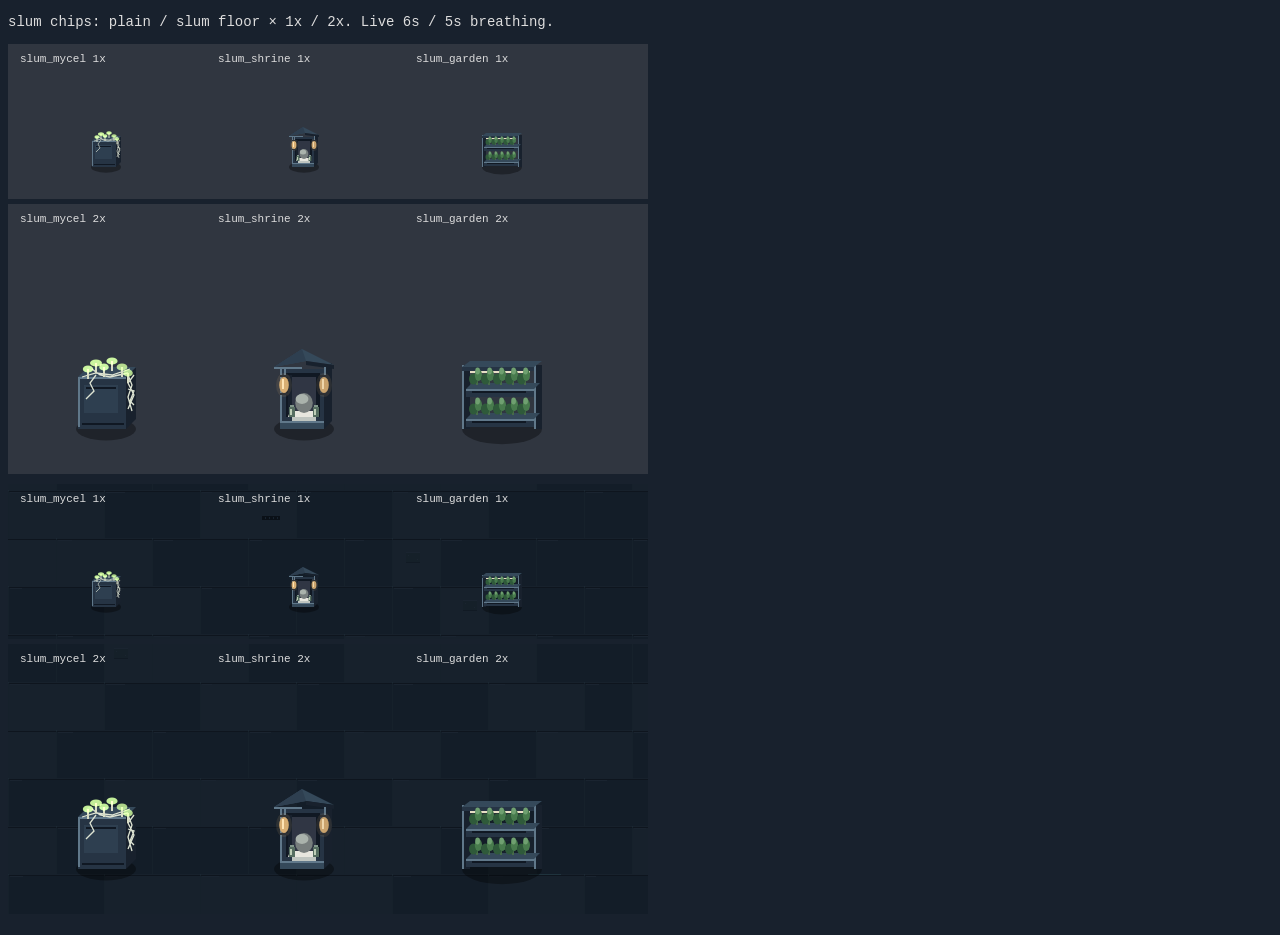
<file: game/artifacts/slum-variety/gallery.html>
<!doctype html><meta charset="utf-8"><title>Slum chips — live Canvas</title><style>body{background:#18212d;color:#ddd;font:14px monospace}canvas{image-rendering:pixelated}</style><p>slum chips: plain / slum floor × 1x / 2x. Live 6s / 5s breathing.</p><canvas width="640" height="880"></canvas><script>
const ctx=document.querySelector('canvas').getContext('2d'),W=640,H=360,WW=1600,WH=1600,G={t:0},P={x:-1000,y:-1000},ALLIES=[],EN=[],HAZ=[],WAVES=[];
function srand(seed){return()=>{seed=(Math.imul(seed,1664525)+1013904223)|0;return(seed>>>0)/4294967296}}
function shadow(x,y,r){ctx.fillStyle='rgba(0,0,0,.35)';ctx.beginPath();ctx.ellipse(x,y,r,r*.38,0,0,7);ctx.fill()}
const ART_VER=1;
const BG_ART={slum:{
  objs:{
    slum_shack:{w:64,h:56,fd:20,wt:14,edge:1,max:2},
    slum_holo:{w:36,h:60,fd:10,wt:10,max:2,light:"101,200,208",lw:22},
    slum_barrel:{w:22,h:25,fd:10,wt:18,pair:[24,30]},
    slum_mycel:{w:30,h:36,fd:12,wt:12,near:["slum_shack","slum_pipe"],nd:[45,85],light:"190,230,140",lw:14},
    slum_shrine:{w:30,h:40,fd:12,wt:8,edge:1,max:1,light:"216,174,114",lw:14},
    slum_lamp:{w:24,h:70,fd:8,wt:8,edge:1,max:2,light:"150,215,222",lw:18},
    slum_pipe:{w:48,h:24,fd:14,wt:12,near:["slum_shack","slum_mycel"],nd:[45,85]},
    slum_garden:{w:40,h:34,fd:16,wt:12,max:2},
    slum_vendor:{w:34,h:50,fd:14,wt:6,edge:1,max:1,light:"216,174,114",lw:20}},
  minDist:{"slum_shack":100,"slum_lamp":110},tallH:50,tallGap:80,edgeBand:80,centerGap:24,maxScreen:14,maxTall:4,
  floor:{base:"#101821",panel:["#131D28","#17212C"],seam:"#2A3948",seamA:0.28,glow:"101,200,208",glowA:0.1},
  rain:{back:72,front:24,splash:12},refl:4,fog:2,skyLights:8,puddle:true}};
const ART_C={b:"#18212D",f:"#263444",t:"#35495A",j:"#101823",e:"#60788A",m:"#2E3F50",teal:"101,200,208",warm:"216,174,114"};
function hh(a,b,c){let h=Math.imul((a|0)^0x9E3779B9,0x85EBCA6B)^Math.imul((b|0)+0x632BE5AB,0xC2B2AE35)^Math.imul((c|0)+0x27D4EB2F,0x165667B1);h=Math.imul(h^h>>>15,0x2C1B3C6D);h^=h>>>13;h=Math.imul(h,0x297A2D39);h^=h>>>16;return(h>>>0)/4294967296;}
let HAZ_KEY_SRC=null,HAZ_KEY="";
function hazKey(){if(HAZ!==HAZ_KEY_SRC){HAZ_KEY_SRC=HAZ;HAZ_KEY=HAZ.filter(h=>h.x!==undefined).map(h=>Math.round(h.x)+","+Math.round(h.y)).join(";");}return HAZ_KEY;}
// is base point (x,y) inside the outer band of the explorable area?
function artEdge(A,x,y){const b=A.edgeBand;return x<20+b||x>WW-20-b||y<80+b||y>WH-16-b;}
// most objects matching pred (the candidate included) inside any base-screen window that contains c
function winMax(list,c,pred){const nb=list.filter(o=>pred(o)&&Math.abs(o.x-c.x)<=W&&Math.abs(o.y-c.y)<=H);if(!nb.length)return 1;
  const xs=[c.x-W,c.x],ys=[c.y-H,c.y];for(const o of nb){xs.push(o.x,o.x-W);ys.push(o.y,o.y-H);}let best=1;
  for(const L of xs){if(L<c.x-W||L>c.x)continue;for(const T of ys){if(T<c.y-H||T>c.y)continue;let n=1;for(const o of nb)if(o.x>=L&&o.x<=L+W&&o.y>=T&&o.y<=T+H)n++;if(n>best)best=n;}}return best;}
function artRec(A,kind,x,y,r){const o=A.objs[kind],fw=o.w*0.8;
  return{kind,x,y,s:r(),v:Math.floor(r()*3),ph:r()*20,w:o.w,h:o.h,fd:o.fd,tall:o.h>=A.tallH,light:o.light||null,lw:o.lw||0,
    x0:x-fw/2,x1:x+fw/2,y0:y-o.fd,y1:y,al:1};}
function artFits(A,c,placed,mate){
  const o=A.objs[c.kind];
  if(c.x0<=70||c.x1>WW-20||c.y0<80||c.y1>WH-16||c.y-c.h<36)return false; // left strip, map edge, skyline band
  {const sx=WW/2,sy=WH/2+40,px=Math.max(c.x0,Math.min(c.x1,sx)),py=Math.max(c.y0,Math.min(c.y1,sy));if(Math.hypot(px-sx,py-sy)<=70)return false;} // start position
  for(const h of HAZ){if(h.x===undefined)continue;const rr=h.radius||(h.type==="puddle"?26:40),rx=rr+12,ry=rr*(h.type==="puddle"?0.45:0.5)+12, // hazard ellipse + 12px
    px=Math.max(c.x0,Math.min(c.x1,h.x)),py=Math.max(c.y0,Math.min(c.y1,h.y));if(((px-h.x)/rx)**2+((py-h.y)/ry)**2<1)return false;}
  const edge=artEdge(A,c.x,c.y-c.fd/2);
  if((o.edge||c.h>40)&&!edge)return false; // tall things go to the outer band; the centre keeps low objects
  for(const p of placed){if(p===mate)continue;
    const sep=Math.max(p.x0-c.x1,c.x0-p.x1,p.y0-c.y1,c.y0-p.y1),pe=artEdge(A,p.x,p.y-p.fd/2);
    if(sep<((edge&&pe)?8:A.centerGap))return false;
    const dd=Math.hypot(p.x-c.x,p.y-c.y);
    if(p.kind===c.kind&&A.minDist[c.kind]&&dd<A.minDist[c.kind])return false;
    if(p.tall&&c.tall&&dd<A.tallGap)return false;
    if((c.kind==="slum_vendor"&&p.kind==="slum_shack"||p.kind==="slum_shack"&&c.kind==="slum_vendor")&&sep<24)return false;
    }
  const all=placed.concat(mate&&!placed.includes(mate)?[mate]:[]);
  if(o.max&&winMax(all,c,p=>p.kind===c.kind)>o.max)return false;
  if(winMax(all,c,()=>true)>A.maxScreen)return false;
  if(c.tall&&winMax(all,c,p=>p.tall)>A.maxTall)return false;
  return true;}
function genArtDeco(seed,A){
  const r=srand(seed*7+3),out=[],n=Math.round(11*WW*WH/(W*H)),ids=Object.keys(A.objs),tw=ids.reduce((s,k)=>s+A.objs[k].wt,0);
  const pickId=()=>{let v=r()*tw;for(const k of ids){if((v-=A.objs[k].wt)<0)return k;}return ids[0];};
  for(let slot=0;slot<n;){
    let done=false;const kind=pickId(),o=A.objs[kind]; // the id is drawn once per slot; only the position is re-drawn (keeps the mix near the weights)
    for(let tries=0;tries<12&&!done;tries++){let x=20+r()*(WW-40),y=80+r()*(WH-96);
      if(o.near&&tries<6){const rel=out.filter(p=>o.near.includes(p.kind));if(rel.length){const p=rel[Math.floor(r()*rel.length)],a=r()*6.283,dd=o.nd[0]+r()*(o.nd[1]-o.nd[0]);x=p.x+Math.cos(a)*dd;y=p.y+Math.sin(a)*dd*0.6;}}
      const c=artRec(A,kind,x,y,r);
      if(!artFits(A,c,out,null))continue;
      if(o.pair&&r()<0.5&&slot+1<n){ // a pair of drums uses two slots
        const g=o.pair[0]+r()*(o.pair[1]-o.pair[0]),s=r()<0.5?-1:1,dy=(r()-0.5)*10,c2=artRec(A,kind,x+s*Math.sqrt(g*g-dy*dy),y+dy,r);
        if(artFits(A,c2,out,c)){out.push(c,c2);slot+=2;done=true;break;}}
      out.push(c);slot++;done=true;}
    if(!done)slot++; // give up on this slot rather than squeezing it in
  }
  return out;}
// ---- drawing helpers (light from the upper left; top light, front mid, right side dark)
// X is the target context: the main canvas, or a cache canvas while a static body is being baked
let X=ctx;
function fR(c,x,y,w,h){X.fillStyle=c;X.fillRect(x,y,w,h);}
function fP(c,a){X.fillStyle=c;X.beginPath();X.moveTo(a[0],a[1]);for(let i=2;i<a.length;i+=2)X.lineTo(a[i],a[i+1]);X.closePath();X.fill();}
function gL(rgb,a,x,y,w,h,s){X.fillStyle=`rgba(${rgb},${a*0.16})`;X.fillRect(x-s,y-s,w+2*s,h+2*s);X.fillStyle=`rgba(${rgb},${a})`;X.fillRect(x,y,w,h);} // bright core + faint halo (no shadowBlur)
const pulse=(t,per,len)=>{const c=((t%per)+per)%per;return c<len?Math.sin(Math.PI*c/len):0;};
// static bodies are baked per id × variant × device scale into small canvases (LRU, 16 MiB cap); lights, screens and fans are drawn live on top
const ART_CACHE=new Map(),ART_CACHE_CAP=16*1024*1024;let ART_CACHE_BYTES=0;
function artBody(d,f,sc){const key=d.kind+"|"+d.v+"|"+sc;let e=ART_CACHE.get(key);
  if(e){ART_CACHE.delete(key);ART_CACHE.set(key,e);return e;} // touch (most recently used last)
  const pad=4,ox=Math.ceil(d.w/2)+pad+4,oy=d.h+pad,cw=d.w+2*pad+8,ch=d.h+2*pad,c=document.createElement("canvas");
  c.width=Math.ceil(cw*sc);c.height=Math.ceil(ch*sc);const g=c.getContext("2d");g.scale(sc,sc);
  X=g;try{f.st(ox,oy,d);}finally{X=ctx;}
  e={c,ox,oy,cw:c.width/sc,ch:c.height/sc,b:c.width*c.height*4};ART_CACHE.set(key,e);ART_CACHE_BYTES+=e.b;
  for(const[k,v]of ART_CACHE){if(ART_CACHE_BYTES<=ART_CACHE_CAP)break;if(v===e)continue;ART_CACHE.delete(k);ART_CACHE_BYTES-=v.b;}
  return e;}
function drawArtDeco(d,f){const x=Math.round(d.x),y=Math.round(d.y),t=G.t+d.ph,m=ctx.getTransform(),sc=Math.round(Math.hypot(m.a,m.b)*100)/100;
  f.sh(x,y);if(d.al<1){ctx.save();ctx.globalAlpha=d.al;}
  const e=artBody(d,f,sc),sm=ctx.imageSmoothingEnabled;ctx.imageSmoothingEnabled=false;ctx.drawImage(e.c,x-e.ox,y-e.oy,e.cw,e.ch);ctx.imageSmoothingEnabled=sm;
  f.dy(x,y,t,d);if(d.al<1)ctx.restore();}
const HOLO_TXT=["住区","食堂","24H","給水","充電","共用","診療","洗濯"];
const ART_DRAW={
  slum_shack:{sh:(x,y)=>shadow(x+2,y,32),st(x,y,d){const C=ART_C,wk=0.9;
    fP(C.b,[x+22,y,x+22,y-36,x+30,y-42,x+30,y-6]);fR(C.j,x+24,y-30,4,1);fR(C.j,x+24,y-27,4,1); // right wall + side vents
    fR(C.f,x-30,y-36,52,36);fR(C.j,x-6,y-34,1,31);fR(C.b,x-30,y-3,52,3);fR(C.e,x-30,y-36,1,33);
    fR(C.m,x-33,y-42,58,6);fP(C.t,[x-33,y-42,x+25,y-42,x+33,y-50,x-25,y-50]);fP(C.b,[x+25,y-42,x+25,y-36,x+33,y-44,x+33,y-50]);fR(C.e,x-33,y-42,58,1);
    X.strokeStyle="#2A3A4A";X.lineWidth=1;X.beginPath();X.moveTo(x-13.5,y-42);X.lineTo(x-5.5,y-50);X.moveTo(x+6.5,y-42);X.lineTo(x+14.5,y-50);X.stroke(); // roof panel joints
    fR(C.j,x-30,y-36,52,1);gL(C.warm,0.42*wk,x-26,y-35,44,1,2); // warm light under the eaves
    fR(C.j,x-26,y-29,20,14);fR(`rgba(${C.warm},${0.07*wk})`,x-29,y-32,26,20);fR(`rgba(${C.warm},${0.55*wk})`,x-24,y-27,16,10); // window with depth
    fR("rgba(16,24,35,.55)",x-24,y-27,16,2);fR("rgba(16,24,35,.55)",x-24,y-25,2,8);fR(C.b,x-16,y-27,1,10);fR("rgba(240,236,224,.6)",x-21,y-24,1,1);
    fR(C.t,x-27,y-15,22,2);fR(C.e,x-27,y-15,22,1);
    fR(C.j,x-1,y-32,22,1);fR("#1E2A37",x+1,y-31,18,28);fR(C.j,x+10,y-31,1,28);fR(C.j,x+13,y-27,4,9);fR(`rgba(${C.warm},${0.32*wk})`,x+14,y-26,2,7);fR(C.e,x+3,y-19,1,4);fR(C.e,x-1,y-3,22,1); // sliding door on its rails
    fR(C.b,x+19,y-34,2,31);fR(C.m,x+19,y-34,1,31); // conduit to the retrofit module
    gL(d.v===1?C.teal:C.warm,0.6,x-4,y-27,3,2,1); // address plate
    fR(C.b,x-26,y-13,10,10);fR(C.j,x-25,y-12,8,8); // vent housing
    fR(C.f,x+2,y-52,10,6);fP(C.t,[x+2,y-52,x+12,y-52,x+15,y-55,x+5,y-55]);fP(C.b,[x+12,y-46,x+12,y-52,x+15,y-55,x+15,y-49]);fR(C.e,x+2,y-52,10,1);gL(C.teal,0.85,x+4,y-50,2,1,1); // power module
  },dy(x,y,t,d){const C=ART_C,wk=Math.max(0,0.5+0.5*Math.sin(t*1.047)); // window 90-100% over 6s: add the top 10% on the baked 90%
    if(wk>0.02){fR(`rgba(${C.warm},${0.06*wk})`,x-22,y-25,14,8);fR(`rgba(${C.warm},${0.035*wk})`,x+14,y-26,2,7);}
    const cx=x-21,cy=y-8,a=t*2.618;ctx.strokeStyle=C.e;ctx.lineWidth=1.5;ctx.beginPath();for(let k=0;k<3;k++){const b=a+k*2.094;ctx.moveTo(cx,cy);ctx.lineTo(cx+Math.cos(b)*3.6,cy+Math.sin(b)*3.6);}ctx.stroke();ctx.lineWidth=1;fR(C.t,cx-1,cy-1,2,2); // 3-blade fan, 1 turn / 2.4s
  }},
  slum_holo:{sh:(x,y)=>shadow(x,y,11),st(x,y,d){const C=ART_C;
    fP(C.b,[x+5,y,x+5,y-6,x+8,y-8,x+8,y-2]);fR(C.f,x-7,y-6,12,6);fP(C.t,[x-7,y-6,x+5,y-6,x+8,y-8,x-4,y-8]);fR(C.e,x-7,y-6,1,6);fR(C.j,x-5,y-3,1,1);fR(C.j,x+3,y-3,1,1); // pedestal
    fR(C.f,x-2,y-38,4,32);fR(C.b,x+2,y-38,2,32);fR(C.e,x-2,y-38,1,32); // fixed column
    fR(C.t,x-4,y-41,8,3);fR(C.b,x+4,y-41,1,3);fR(C.e,x-4,y-41,8,1);
    fR(C.f,x-6,y-45,12,4);fR(C.b,x+6,y-45,1,4);fR(C.j,x-4,y-43,8,1); // projector
  },dy(x,y,t,d){const C=ART_C,b=0.9+0.1*Math.sin(t*1.745),TL=C.teal;
    gL(TL,0.9*b,x-3,y-43,6,1,1);
    fP(`rgba(${TL},${0.05*b})`,[x-3,y-44,x+3,y-44,x+18,y-46,x-18,y-46]);
    fR(`rgba(${TL},${0.05*b})`,x-20,y-62,40,18);fR(`rgba(${TL},${0.13*b})`,x-18,y-60,36,14); // thin light board
    ctx.strokeStyle=`rgba(${TL},${0.45*b})`;ctx.strokeRect(x-17.5,y-59.5,35,13);
    ctx.strokeStyle=`rgba(200,245,248,${0.8*b})`;ctx.beginPath(); // alignment marks at the four corners
    for(const[cx,cy,sx,sy]of[[x-17.5,y-59.5,1,1],[x+17.5,y-59.5,-1,1],[x-17.5,y-46.5,1,-1],[x+17.5,y-46.5,-1,-1]]){ctx.moveTo(cx+sx*3,cy);ctx.lineTo(cx,cy);ctx.lineTo(cx,cy+sy*3);}ctx.stroke();
    const u=t%6,sw=u<0.2?Math.abs(u-0.1)/0.1:1,txt=HOLO_TXT[(d.v*3+Math.floor(t/6))%HOLO_TXT.length]; // text swaps every 6s (0.2s)
    ctx.font="9px DotGothic16, monospace";ctx.textAlign="center";ctx.fillStyle=`rgba(200,245,248,${0.92*b*sw})`;
    const gp=8+d.s*4,gc=Math.floor(t/gp); // local glitch: one strip slides 1-2px for 0.12s every 8-12s
    if(t%gp<0.12){const sy=y-58+Math.floor(hh(gc,d.v,7)*9),dx=hh(gc,3,d.v)<0.5?1:2;
      ctx.save();ctx.beginPath();ctx.rect(x-18,y-60,36,sy-(y-60));ctx.rect(x-18,sy+2,36,y-46-sy-2);ctx.clip();ctx.fillText(txt,x,y-49);ctx.restore();
      ctx.save();ctx.beginPath();ctx.rect(x-18,sy,36,2);ctx.clip();ctx.fillText(txt,x+dx,y-49);fR(`rgba(${TL},${0.25*b})`,x-17+dx,sy,34,1);ctx.restore();}
    else ctx.fillText(txt,x,y-49);
    ctx.textAlign="left";
    fR(`rgba(200,245,248,${0.35*b})`,x-17,y-47-Math.floor((t%3.6)/3.6*12),34,1); // scan line, bottom to top in 3.6s
  }},
  slum_barrel:{sh:(x,y)=>shadow(x,y,12),st(x,y,d){const C=ART_C;
    X.save();X.beginPath();X.moveTo(x-10,y-21);X.lineTo(x+10,y-21);X.lineTo(x+10,y);X.ellipse(x,y,10,3.5,0,0,Math.PI);X.closePath();X.clip();
    fR("#2F4152",x-10,y-22,5,26);fR(C.f,x-5,y-22,8,26);fR("#1F2B39",x+3,y-22,4,26);fR(C.b,x+7,y-22,3,26); // curved body shading
    X.strokeStyle=C.j;X.lineWidth=2;X.beginPath();X.ellipse(x,y-17,10,3.5,0,0,Math.PI);X.moveTo(x+10,y-3);X.ellipse(x,y-3,10,3.5,0,0,Math.PI);X.stroke(); // fixing rings
    X.strokeStyle=C.e;X.lineWidth=1;X.beginPath();X.ellipse(x,y-18.5,10,3.5,0,Math.PI*0.62,Math.PI*0.95);X.moveTo(x-6.5,y-1.8);X.ellipse(x,y-4.5,10,3.5,0,Math.PI*0.62,Math.PI*0.95);X.stroke();
    fR(C.j,x-2,y-14,4,8);fR(`rgba(${C.teal},.4)`,x-1,y-10,2,3);gL(C.teal,0.35,x-1,y-12,2,1,1); // level window
    if(d.v===1)fR(`rgba(${C.warm},.5)`,x+4,y-12,2,4);
    X.restore();
    X.fillStyle=C.t;X.beginPath();X.ellipse(x,y-21,10,3.5,0,0,7);X.fill();
    X.fillStyle=C.f;X.beginPath();X.ellipse(x,y-21,6.5,2.2,0,0,7);X.fill(); // sealed lid
    X.strokeStyle=C.e;X.beginPath();X.ellipse(x,y-21,10,3.5,0,Math.PI,Math.PI*1.6);X.stroke();
    fR(C.j,x+5,y-22,2,1);fR(C.e,x-1,y-22,2,1);
  },dy(x,y,t,d){const k=pulse(t,4,0.25);if(k>0)gL(ART_C.teal,0.5*k,x-1,y-12,2,1,1);}}, // level dot: gentle 0.25s rise every 4s
  slum_lamp:{sh:(x,y)=>shadow(x,y,9),st(x,y,d){const C=ART_C,TL=C.teal;
    fP(C.b,[x+5,y,x+5,y-3,x+7,y-5,x+7,y-2]);fR(C.f,x-6,y-3,11,3);fP(C.t,[x-6,y-3,x+5,y-3,x+7,y-5,x-4,y-5]);fR(C.t,x-9,y-2,3,2);fR(C.b,x+5,y-1,3,1);fR(C.j,x-4,y-2,1,1);fR(C.j,x+3,y-2,1,1); // fixing foot
    fR(C.e,x-1,y-62,1,57);fR(C.f,x,y-62,1,57);fR(C.b,x+1,y-62,1,57); // segmented column
    for(const cy of[y-25,y-45]){fR(C.t,x-2,cy,5,3);fR(C.e,x-2,cy,5,1);fR(C.b,x+2,cy,1,3);}
    fR(C.t,x-2,y-64,5,2);
    fR(C.f,x-12,y-66,24,2);fP(C.t,[x-12,y-66,x+12,y-66,x+14,y-70,x-10,y-70]);fP(C.b,[x+12,y-66,x+12,y-64,x+14,y-68,x+14,y-70]);fR(C.e,x-12,y-66,24,1); // thin fixture
    fR(`rgba(${TL},.05)`,x-15,y-64,30,8);fR(`rgba(${TL},.14)`,x-12,y-64,24,4);fR("rgba(214,244,246,.9)",x-10,y-64,20,1); // underside light (steady)
  },dy(x,y,t,d){gL(ART_C.teal,0.9+0.1*Math.sin(t*1.257),x+8,y-69,1,1,1);}}, // status lamp (5s)
  slum_pipe:{sh:(x,y)=>shadow(x-2,y,24),st(x,y,d){const C=ART_C,TL=C.teal,P2=Math.PI;
    fR(C.j,x-27,y-2,6,2);fR(C.j,x-21,y-1,6,2);
    const pipe=(py,ex,col)=>{X.strokeStyle=col;X.lineWidth=6;X.beginPath();X.moveTo(x+14,py);X.lineTo(ex,py);X.arc(ex,py+4,4,-P2/2,-P2,true);X.lineTo(ex-4,y-1);X.stroke();
      X.lineWidth=1;X.strokeStyle=C.e;X.beginPath();X.moveTo(x+14,py-2.5);X.lineTo(ex,py-2.5);X.arc(ex,py+4,6.5,-P2/2,-P2*0.8,true);X.stroke(); // highlight on the curve
      X.strokeStyle=C.b;X.beginPath();X.moveTo(x+14,py+2.5);X.lineTo(ex,py+2.5);X.stroke();};
    pipe(y-16,x-20,C.f);fR(C.t,x-4,y-19,2,6);
    fR(C.b,x+4,y-21,1,3);X.fillStyle=C.t;X.beginPath();X.ellipse(x+4.5,y-22.5,4,1.4,0,0,7);X.fill();X.strokeStyle=C.j;X.stroke(); // valve
    for(const bx of[x-11,x+7]){fR(C.b,bx,y-20,3,20);fR(C.m,bx,y-20,1,20);fR(C.t,bx-1,y-21,5,2);} // brackets
    pipe(y-8,x-14,C.m);fR(C.t,x+1,y-11,2,6);
    fR(C.j,x-9,y-9,14,2); // flow window
    fR(C.f,x+13,y-21,8,20);fP(C.t,[x+13,y-21,x+21,y-21,x+23,y-23,x+15,y-23]);fP(C.b,[x+21,y-1,x+21,y-21,x+23,y-23,x+23,y-3]);fR(C.e,x+13,y-21,1,20); // end box
    X.fillStyle=C.j;X.beginPath();X.arc(x+17,y-14,2.6,0,7);X.fill();
  },dy(x,y,t,d){const TL=ART_C.teal;fR(`rgba(${TL},.85)`,x-9+Math.floor((t%1.6)/1.6*11),y-9,3,2); // flow marker, one lap / 1.6s
    ctx.fillStyle=`rgba(${TL},${0.45+0.3*Math.sin(t*1.309)})`;ctx.beginPath();ctx.arc(x+17,y-14,1.7,0,7);ctx.fill();}}, // pressure window (4.8s)
  slum_vendor:{sh:(x,y)=>shadow(x+1,y,18),st(x,y,d){const C=ART_C,b=0.9;
    fP(C.b,[x+13,y,x+13,y-44,x+18,y-49,x+18,y-5]);
    fP(C.f,[x-15,y,x-15,y-42,x-13,y-44,x+13,y-44,x+13,y]);fP(C.t,[x-13,y-44,x+13,y-44,x+18,y-49,x-8,y-49]);fR(C.e,x-13,y-44,26,1);fR(C.e,x-15,y-42,1,38); // chamfered shell
    fR(C.b,x-15,y-4,28,4);fR(C.j,x-15,y-4,28,1);
    fR(C.j,x-12,y-42,22,4);gL(C.warm,0.5*b,x-11,y-41,20,2,0);
    fR(C.j,x-12,y-37,15,24);fR(`rgba(${C.warm},${0.05*b})`,x-15,y-40,21,30);fR(`rgba(${C.warm},${0.3*b})`,x-11,y-36,13,22); // deep product window
    fR("rgba(16,24,35,.6)",x-11,y-36,13,2);fR("rgba(16,24,35,.6)",x-11,y-34,2,20);
    const PC=[`rgba(${C.warm},.9)`,`rgba(${C.teal},.75)`,"#8FA3B3","#C9B79A"];
    for(let s=0;s<3;s++){const sy=y-29+s*7;for(let i=0;i<3;i++){X.fillStyle=PC[Math.floor(hh(d.v,s,i)*4)];X.fillRect(x-8+i*4,sy-3,2,3);}fR(C.t,x-11,sy,13,1);fR(C.j,x-11,sy+1,13,1);} // shelves
    fR("rgba(235,245,250,.55)",x-10,y-35,1,2);
    fR("#1E2A37",x+4,y-37,8,18);fR(C.j,x+4,y-37,1,18);fR(`rgba(${C.teal},.7)`,x+6,y-35,5,2); // control panel
    for(let i=0;i<6;i++)fR(`rgba(${C.teal},.22)`,x+6+(i%2)*3,y-31+Math.floor(i/2)*3,2,1);
    fR(C.j,x+6,y-21,4,1);
    fR(C.j,x-11,y-11,17,4);fR("#0B121B",x-10,y-10,15,2);fR(C.e,x-11,y-7,17,1); // pickup slot
  },dy(x,y,t,d){const C=ART_C,wk=0.5+0.5*Math.sin(t*0.898),sel=Math.floor(t/2.4)%6; // window 90-100% over 7s; selection moves every 2.4s
    fR(`rgba(${C.warm},${0.035*wk})`,x-11,y-36,13,22);gL(C.teal,0.95,x+6+(sel%2)*3,y-31+Math.floor(sel/2)*3,2,1,1);}},
};
// ---- per-frame scene parts
let ART_LT=0,ART_ON=null,ART_VIS=[];
function artVisible(d,vx0,vy0,vw,vh){const hw=Math.max(d.w/2+8,d.kind==="slum_lamp"?36:0);return d.x+hw>vx0&&d.x-hw<vx0+vw&&d.y+18>vy0&&d.y-d.h-8<vy0+vh;} // drawn extent incl. glow, shadow, reflections and the lamp's floor light
// a tall object hiding a character fades to 0.35 in 0.12s and comes back in 0.2s (shadow stays)
function artFade(ds){const dt=Math.max(0,Math.min(0.1,G.t-ART_LT));ART_LT=G.t;const ch=[];
  for(const u of [P,...ALLIES])if(u&&!u.down)ch.push([u.x-14,u.y-62,u.x+14,u.y,u.y]);
  for(const e of EN){const s=e.r*1.4;ch.push([e.x-s,e.y-e.r*2.6,e.x+s,e.y,e.y]);}
  for(const d of ds){if(!d.tall)continue;const x0=d.x-d.w/2,x1=d.x+d.w/2,y0=d.y-d.h,y1=d.y-2;let hid=false;
    for(const c of ch)if(c[4]<d.y&&c[2]>x0&&c[0]<x1&&c[3]>y0&&c[1]<y1){hid=true;break;}
    d.al=hid?Math.max(0.35,d.al-0.65/0.12*dt):Math.min(1,d.al+0.65/0.2*dt);}}
// bounding boxes of attack telegraphs: floor lights under them drop to 25%
function teleBoxes(){const b=[];for(const e of EN){if(e.wind>0&&e.ca!==undefined){const x2=e.x+Math.cos(e.ca)*170,y2=e.y+Math.sin(e.ca)*170,r=e.r;b.push([Math.min(e.x,x2)-r,Math.min(e.y,y2)-r,Math.max(e.x,x2)+r,Math.max(e.y,y2)+r]);}
    if(e.fuse>0){const R=(e.p&&e.p.radius)||48;b.push([e.x-R,e.y-R*0.7,e.x+R,e.y+R*0.7]);}}
  for(const h of HAZ)if(h.type==="falling")for(const m of h.marks){const R=h.radius||30;b.push([m.x-R,m.y-R*0.5,m.x+R,m.y+R*0.5]);}
  return b;}
const teleK=(tb,x0,y0,x1,y1)=>{for(const b of tb)if(x1>b[0]&&x0<b[2]&&y1>b[1]&&y0<b[3])return 0.25;return 1;};
// paving: 96×48 panels, rows offset by 48, some split into 48×48; only the visible part, batched by colour
function drawArtFloor(A,vx0,vy0,vw,vh,seed,tb){const F=A.floor,PW=96,PH=48,TOP=62;
  const fx0=Math.max(0,vx0),fy0=Math.max(TOP,vy0),fx1=Math.min(WW,vx0+vw),fy1=Math.min(WH,vy0+vh);if(fx1<=fx0||fy1<=fy0)return;
  ctx.fillStyle=F.panel[0];ctx.fillRect(fx0,fy0,fx1-fx0,fy1-fy0); // the common panel shade is the backdrop; only the other shade is filled per panel
  const r0=Math.max(0,Math.floor((vy0-TOP)/PH)),r1=Math.floor((Math.min(WH,vy0+vh)-TOP)/PH),pa=[[],[]],seams=[],steps=[],hl=[],plates=[],glows=[];
  for(let r=r0;r<=r1;r++){const off=(r&1)?48:0,py=TOP+r*PH,c0=Math.floor((Math.max(0,vx0)+off)/PW),c1=Math.floor((Math.min(WW,vx0+vw)+off)/PW);
    for(let c=c0;c<=c1;c++){const px=c*PW-off,h=hh(c,r,seed);
      if(h<0.11){pa[0].push([px,py,48,PH]);pa[1].push([px+48,py,48,PH]);seams.push([px+48,py,1,PH]);plates.push([px+48+10+Math.floor(hh(c,r,seed+3)*14),py+14,14,10]);}
      else pa[h<0.55?0:1].push([px,py,PW,PH]);
      seams.push([px,py,1,PH],[px,py,PW,1]);steps.push([px+1,py+1,PW-1,1]);hl.push([px+2,py+2,10+Math.floor(hh(r,c,seed)*12),1]);
      if(hh(c,r,seed+7)<0.045){const L=24+Math.floor(hh(c,r,seed+8)*25),gx=px+4+Math.floor(hh(c,r,seed+9)*(PW-8-L));glows.push([gx,py,L]);}}}
  ctx.fillStyle=F.panel[1];for(const p of pa[1])ctx.fillRect(p[0]+1,p[1]+1,p[2]-1,p[3]-1); // fillRect is the fast path (no path rasterising)
  ctx.fillStyle=F.base;for(const s of seams)ctx.fillRect(s[0],s[1],s[2],s[3]); // 1px joint gap in the base colour
  ctx.fillStyle="#0E151E";for(const s of steps)ctx.fillRect(s[0],s[1],s[2],s[3]); // step under each joint
  ctx.fillStyle="#1A2430";for(const s of hl)ctx.fillRect(s[0],s[1],s[2],s[3]); // thin edge highlight
  ctx.fillStyle="#111A24";ctx.beginPath();for(const p of plates)ctx.rect(p[0],p[1]+p[3],p[2],1);ctx.fill(); // service plates on the split panels: flush cover, lit top edge, two bolts
  ctx.fillStyle="#152029";ctx.beginPath();for(const p of plates)ctx.rect(p[0],p[1],p[2],p[3]);ctx.fill();
  ctx.fillStyle="#1A2430";ctx.beginPath();for(const p of plates){ctx.rect(p[0],p[1],p[2],1);ctx.rect(p[0]+2,p[1]+3,1,1);ctx.rect(p[0]+p[2]-3,p[1]+p[3]-3,1,1);}ctx.fill();
  ctx.globalAlpha=F.seamA;ctx.fillStyle=F.seam;for(const s of seams)ctx.fillRect(s[0],s[1],s[2],s[3]);ctx.globalAlpha=1; // same joints, seam colour at ≤0.3
  // drain slits: one per base-screen cell, kept in the middle half so any screen holds at most 4
  const cx0=Math.floor(vx0/W),cx1=Math.floor((vx0+vw)/W),cy0=Math.floor(vy0/H),cy1=Math.floor((vy0+vh)/H);ctx.fillStyle="#0A1017";ctx.beginPath();const bars=[];
  for(let cy=cy0;cy<=cy1;cy++)for(let cx=cx0;cx<=cx1;cx++){const sx=Math.round(cx*W+W/4+hh(cx,cy,seed+11)*W/2),sy=Math.round(cy*H+H/4+hh(cx,cy,seed+12)*H/2);if(sy<90||sy>WH-20||sx<20||sx>WW-40)continue;
    ctx.rect(sx,sy,18,4);for(let i=0;i<4;i++)bars.push([sx+3+i*4,sy+1]);}
  ctx.fill();ctx.fillStyle="#18232F";ctx.beginPath();for(const b of bars)ctx.rect(b[0],b[1],1,2);ctx.fill();
  for(const g of glows){const near=Math.hypot(g[0]+g[2]/2-P.x,g[1]-P.y)<48?0.5:1;ctx.fillStyle=`rgba(${F.glow},${F.glowA*near*teleK(tb,g[0],g[1]-2,g[0]+g[2],g[1]+2)})`;ctx.fillRect(g[0],g[1],g[2],1);}} // a few lit joints (≤5%)
// ground layer: lamp pools, reflections, low fog, back rain, splashes (before hazards and telegraphs)
const RAIN2=(()=>{const r=srand(23);return Array.from({length:96},(_,i)=>({x:r()*W,y:r()*H,l:6+r()*8,s:180+r()*120,a:i<72?(r()<0.5?0:1):0}));})();
function drawArtRain(A,front,vx0,vy0,vw,vh){const n=A.rain.back;
  const draw=(i0,i1,pred,col)=>{ctx.strokeStyle=col;ctx.beginPath();for(let i=i0;i<i1;i++){const r=RAIN2[i];if(!pred(r))continue;const y=(r.y+G.t*r.s)%H,x=(r.x+y*0.18)%W,X=vx0+x/W*vw,Y=vy0+y/H*vh;ctx.moveTo(X,Y);ctx.lineTo(X+r.l*0.18,Y+r.l);}ctx.stroke();};
  if(front)draw(n,n+A.rain.front,()=>true,"rgba(176,194,212,.075)");
  else{draw(0,n,r=>r.a===0,"rgba(176,194,212,.11)");draw(0,n,r=>r.a===1,"rgba(176,194,212,.15)");}}
function drawArtGround(A,ds,vx0,vy0,vw,vh,seed,tb){const t=G.t;
  // lamp light pools on the floor
  for(const d of ds)if(d.kind==="slum_lamp"){const k=teleK(tb,d.x-34,d.y-6,d.x+34,d.y+12);ctx.fillStyle=`rgba(101,200,208,${0.045*k})`;ctx.beginPath();ctx.ellipse(d.x,d.y+3,34,9,0,0,7);ctx.fill();ctx.beginPath();ctx.ellipse(d.x,d.y+3,18,5,0,0,7);ctx.fill();}
  // short reflection bands under lit objects, fixed to the light (max 4, nearest the view centre)
  const cx=vx0+vw/2,cy=vy0+vh/2,L=ds.filter(d=>d.light).sort((a,b)=>Math.hypot(a.x-cx,a.y-cy)-Math.hypot(b.x-cx,b.y-cy)).slice(0,A.refl);
  for(const d of L){const per=2.8+d.s*1.7,ph=Math.sin((t+d.ph)*6.283/per),nb=2+(d.v%2),wv=d.lw*(1+0.1*ph),k=teleK(tb,d.x-wv/2,d.y+3,d.x+wv/2,d.y+17);
    for(let i=0;i<nb;i++){const a=(0.1-i*0.025)*(1+0.2*ph)*k,w=wv*(1-i*0.22);ctx.fillStyle=`rgba(${d.light},${a})`;ctx.fillRect(Math.round(d.x-w/2+(i%2?2:-1)),Math.round(d.y+4+i*5),Math.round(w),1);}}
  // low fog (max 2 sheets in view)
  const ns=Math.max(2,Math.round(WW*WH/(W*H)*1.2));let shown=0;
  for(let i=0;i<ns&&shown<A.fog;i++){const w=120+hh(i,1,seed)*80,h=20+hh(i,2,seed)*12,sp=3+hh(i,3,seed)*3,fy=100+hh(i,4,seed)*(WH-140),fx=((hh(i,5,seed)*(WW+w)+t*sp)%(WW+w))-w;
    if(fx+w<vx0||fx>vx0+vw||fy+h<vy0||fy-h>vy0+vh)continue;shown++;const a=0.025+hh(i,6,seed)*0.02;
    ctx.save();ctx.translate(fx+w/2,fy);ctx.scale(1,h/w);const g=ctx.createRadialGradient(0,0,0,0,0,w/2);g.addColorStop(0,`rgba(150,175,195,${a})`);g.addColorStop(1,"rgba(150,175,195,0)");ctx.fillStyle=g;ctx.beginPath();ctx.arc(0,0,w/2,0,7);ctx.fill();ctx.restore();}
  drawArtRain(A,false,vx0,vy0,vw,vh);
  // splashes: fixed landing cells, timed (max 12 in view)
  const CW=160,CH=120,i0=Math.floor(vx0/CW),i1=Math.floor((vx0+vw)/CW),j0=Math.floor(vy0/CH),j1=Math.floor((vy0+vh)/CH);let sn=0;ctx.strokeStyle="rgba(176,194,212,.22)";ctx.beginPath();
  for(let j=j0;j<=j1;j++)for(let i=i0;i<=i1;i++){if(sn>=A.rain.splash)break;const per=0.9+hh(i,j,seed+20)*0.8,life=0.22+hh(i,j,seed+21)*0.13,tt=t+hh(i,j,seed+22)*per,cyc=Math.floor(tt/per),age=tt-cyc*per;if(age>=life)continue;
    const sx=i*CW+hh(i,j,cyc)*CW,sy=j*CH+hh(j,i,cyc+1)*CH;if(sy<70||sy>WH-4||sx<4||sx>WW-4)continue;sn++;const k=age/life,w=2+k*3,u=1.5+k*1.5;
    ctx.moveTo(sx-1,sy);ctx.lineTo(sx-w,sy-u);ctx.moveTo(sx+1,sy);ctx.lineTo(sx+w,sy-u);}
  ctx.stroke();}
// skyline window groups breathe between 70% and 100% (never off)
function artSky(A){const k=[];for(let g=0;g<A.skyLights;g++){const per=4+hh(g,9,1)*5;k.push(0.85+0.15*Math.sin(G.t*6.283/per+g*1.7));}return k;}
// hazard: puddle in map-art zones — the yellow-green rim IS the hit ellipse (rx = r, ry = 0.45r, same as updateHazards)
function drawArtPuddle(h,idx,ds){const t=G.t,R=h.radius||26,ry=R*0.45,x=h.x,y=h.y;
  let lit=0.4;for(const d of ds)if(d.light&&Math.hypot(d.x-x,d.y-y)<120){lit=1;break;}
  ctx.fillStyle="rgba(6,14,22,.22)";ctx.beginPath();ctx.ellipse(x,y,R,ry,0,0,7);ctx.fill();
  ctx.fillStyle="rgba(101,200,208,.07)";ctx.beginPath();ctx.ellipse(x+1,y+0.5,R*0.8,ry*0.72,0,0,7);ctx.fill();
  ctx.strokeStyle=`rgba(170,230,235,${0.3*lit+0.1})`;ctx.beginPath();ctx.ellipse(x,y,R-2.5,ry-1.5,0,Math.PI*1.1,Math.PI*1.45);ctx.stroke(); // thin rim reflection
  for(let j=0;j<2;j++){const per=1.5+j*0.45,tt=t+j*0.8+idx*0.37,cyc=Math.floor(tt/per),age=tt-cyc*per;if(age>=0.7)continue; // ripples (≤2, 0.7s, stay inside)
    const k=age/0.7,a=hh(idx,j,cyc)*6.283,cr=hh(j,idx,cyc)*0.4,mx=0.9-cr,rr=0.12+k*(mx-0.12);
    ctx.strokeStyle=`rgba(180,232,236,${0.4*(1-k)})`;ctx.beginPath();ctx.ellipse(x+Math.cos(a)*cr*R,y+Math.sin(a)*cr*ry,rr*R,rr*ry,0,0,7);ctx.stroke();}
  for(let j=0;j<2;j++){const sw=Math.sin(t*0.9+j*2+idx)*1.5;ctx.fillStyle=`rgba(190,236,240,${(0.22-j*0.06)*lit})`;ctx.fillRect(Math.round(x-R*0.42+j*R*0.3+sw),Math.round(y-ry*0.35+j*ry*0.45),Math.round(R*(0.42-j*0.12)),1);} // drifting reflections
  ctx.strokeStyle="rgba(182,232,140,.6)";ctx.beginPath();ctx.ellipse(x,y,R,ry,0,0,7);ctx.stroke(); // danger rim = hit test
  const ba=0.575+0.125*Math.sin(t*3.491+idx);ctx.strokeStyle=`rgba(182,232,140,${ba})`;ctx.lineWidth=2;ctx.beginPath();
  for(let q=0;q<4;q++){const a0=0.35+q*Math.PI/2;ctx.moveTo(x+Math.cos(a0)*R,y+Math.sin(a0)*ry);ctx.ellipse(x,y,R,ry,0,a0,a0+0.32);}ctx.stroke();ctx.lineWidth=1;}
// Three mushroom groups are two nonnegative sine-basis images plus a static base.
// Each cap is exactly .85 + .15*sin(2πt/6 + phase), using only two cached layers.
const SL_CAPS=[[-9,-30,2.6,0],[-5,-33,3,0],[-1,-31,2.4,1],[3,-34,2.8,1],[8,-31,2.7,2],[11,-28,2.4,2]];
function slEllipse(c,x,y,rx,ry){X.fillStyle=c;X.beginPath();X.ellipse(x,y,rx,ry,0,0,Math.PI*2);X.fill();}
function slCaps(x,y,layer){for(const[cx,cy,r,g]of SL_CAPS){const p=g*Math.PI/4,a=layer===0?.85-.15*(Math.cos(p)+Math.sin(p)):.3*(layer===1?Math.cos(p):Math.sin(p));
 slEllipse(`rgba(190,230,140,${a})`,x+cx,y+cy,r,1.8);}}
function slLayer(d,f,x,y,a,add=false){const m=ctx.getTransform(),sc=Math.round(Math.hypot(m.a,m.b)*100)/100,e=artBody(d,f,sc),old=ctx.globalAlpha,blend=ctx.globalCompositeOperation;if(add)ctx.globalCompositeOperation="lighter";ctx.globalAlpha=old*a;ctx.drawImage(e.c,x-e.ox,y-e.oy,e.cw,e.ch);ctx.globalAlpha=old;ctx.globalCompositeOperation=blend;}
const SL_MYC_L=[1,2].map(i=>({d:{kind:'slum_mycel_glow'+i,v:0,w:30,h:36},f:{st(x,y){slCaps(x,y,i);}}}));
const SL_LANT_L=[-1,1].map(s=>({d:{kind:'slum_shrine_led'+s,v:0,w:30,h:40},f:{st(x,y){slEllipse('rgba(216,174,114,.12)',x+s*10,y-22,4,6);slEllipse('#D8AE72',x+s*10,y-22,2.4,4);fR('#FFE4B4',x+s*10-1,y-25,1,5);}}}));
const slumNewDraw={
 slum_mycel:{sh:(x,y)=>shadow(x,y,15),st(x,y){const C=ART_C;
 fR(C.f,x-14,y-26,24,26);fP(C.b,[x+10,y,x+15,y-5,x+15,y-31,x+10,y-26]);fP(C.t,[x-14,y-26,x+10,y-26,x+15,y-31,x-9,y-31]);fR(C.e,x-14,y-26,24,1);fR(C.e,x-14,y-25,1,24);fR(C.j,x-12,y-3,21,1);fR(C.m,x-11,y-22,17,14);fR(C.j,x-10,y-21,15,1);
 // White filament net follows the top and right side, with controlled forked strands.
 X.strokeStyle='#DEE4D3';X.lineWidth=.65;X.beginPath();for(const a of [[-12,-26,-5,-28,3,-27,12,-30],[-7,-30,-3,-27,2,-26,11,-28],[11,-27,13,-22,11,-16,13,-9],[14,-27,11,-23,14,-17,11,-10],[11,-20,14,-19,12,-14,14,-12],[-5,-27,-8,-23,-6,-19,-10,-15]]){X.moveTo(x+a[0],y+a[1]);for(let i=2;i<a.length;i+=2)X.lineTo(x+a[i],y+a[i+1]);}X.stroke();
 for(const[cx,cy]of SL_CAPS)fR('#D8DDC5',x+cx-.5,y+cy,1,5);slCaps(x,y,0);
 },dy(x,y,t){for(let i=0;i<2;i++)slLayer(SL_MYC_L[i].d,SL_MYC_L[i].f,x,y,(1+Math.sin(t*Math.PI/3+i*Math.PI/2))/2,true);}},
 slum_shrine:{sh:(x,y)=>shadow(x,y,15),st(x,y){const C=ART_C;
 fR(C.f,x-12,y-30,22,30);fP(C.b,[x+10,y,x+14,y-4,x+14,y-33,x+10,y-30]);fR(C.e,x-12,y-30,1,29);fR(C.j,x-9,y-28,17,22);fR('#303644',x-7,y-26,13,18);fR(C.b,x-8,y-27,2,19);fR(C.t,x-12,y-4,22,4);fR(C.e,x-12,y-4,22,1);
 fP('#E7E6DE',[x-7,y-9,x+6,y-9,x+7,y-6,x-8,y-6]);fR('#BFC5C0',x-6,y-6,12,2);slEllipse('#777E7D',x,y-13,4.4,5);slEllipse('#AAB3AC',x-1,y-15,3.2,2.5);
 fP(C.t,[x-15,y-31,x-1,y-40,x+15,y-32,x+1,y-34]);fP(C.m,[x-15,y-31,x-1,y-40,x+1,y-34]);fR(C.e,x-15,y-31,14,1);fP(C.b,[x+1,y-34,x+15,y-32,x+15,y-30,x+1,y-32]);
 for(const s of [-1,1]){fR(C.e,x+s*10,y-31,1,4);fR(C.b,x+s*10-2,y-27,4,1);fR(C.b,x+s*10-2,y-18,4,1);}
 for(const s of [-1,1]){fR('#82978B',x+s*6-1,y-12,2,1);fR('#566E61',x+s*6-1.5,y-11,3,5);fR('#BECEB7',x+s*6-1,y-10,1,3);}
 },dy(x,y,t){for(let i=0;i<2;i++)slLayer(SL_LANT_L[i].d,SL_LANT_L[i].f,x,y,.925+.075*Math.sin(t*Math.PI*2/5+i*Math.PI/2));}},
 slum_garden:{sh:(x,y)=>shadow(x,y,20),st(x,y){const C=ART_C;
 for(const px of [-20,16]){fR(C.b,x+px,y-32,4,32);fR(C.e,x+px,y-32,1,32);}
 fP(C.t,[x-20,y-31,x+16,y-31,x+20,y-34,x-16,y-34]);fR(C.f,x-20,y-31,36,2);fR('#E8DFC5',x-16,y-29,30,1);fR('rgba(232,223,197,.10)',x-16,y-28,30,3);
 for(const ty of [-17,-2]){fR(C.f,x-18,y+ty-3,34,4);fP(C.t,[x-18,y+ty-3,x+16,y+ty-3,x+19,y+ty-6,x-15,y+ty-6]);fR(C.e,x-18,y+ty-3,34,1);fR(C.j,x-15,y+ty-2,27,1);
 for(let i=0;i<5;i++){const px=x-13+i*6;fR('#476C48',px,y+ty-11,1,6);slEllipse('#2F5A3A',px-1.3,y+ty-8,2.2,2.8);slEllipse('#487B4D',px+1.2,y+ty-10,1.8,3);slEllipse('#6FA070',px+.8,y+ty-12,1.2,1.7);}}
 },dy(){}}
};
Object.assign(ART_DRAW,slumNewDraw);


function frame(ms){G.t=ms/1000;ctx.clearRect(0,0,640,880);for(const floor of [false,true])for(const sc of [1,2]){const top=(floor?440:0)+(sc===2?160:0),ht=sc===2?270:155;ctx.fillStyle=floor?'#101821':'#303640';ctx.fillRect(0,top,640,ht);if(floor){ctx.save();ctx.beginPath();ctx.rect(0,top,640,ht);ctx.clip();drawArtFloor(BG_ART.slum,0,top,640,ht,5,[]);ctx.restore();}Object.keys(slumNewDraw).forEach((kind,i)=>{const o=BG_ART.slum.objs[kind];ctx.fillStyle='#ddd';ctx.font='11px monospace';ctx.fillText(kind+' '+sc+'x',i*198+12,top+18);ctx.save();ctx.translate(i*198+98,top+(sc===2?225:123));ctx.scale(sc,sc);drawArtDeco({kind,x:0,y:0,v:0,ph:0,w:o.w,h:o.h,al:1},ART_DRAW[kind]);ctx.restore()})}requestAnimationFrame(frame)}requestAnimationFrame(frame);</script>
</file>
<file: style.css>
@charset "utf-8";

/*
  style.css
  色・余白・見た目を管理するファイル。
  まず色を変えるなら :root を編集。
*/

:root{
  --bg:#030914;
  --panel:#06111e;
  --line:rgba(138,210,255,.24);
  --line-soft:rgba(255,255,255,.10);
  --text:#f7fbff;
  --muted:#a3b7ca;
  --cyan:#87dcff;
  --blue:#76aaff;
  --pink:#ff7fc1;
  --shadow:0 28px 80px rgba(0,0,0,.42);
  --serif:"Times New Roman","Yu Mincho","Hiragino Mincho ProN",serif;
  --sans:-apple-system,BlinkMacSystemFont,"Segoe UI","Noto Sans JP",sans-serif;
}

*{box-sizing:border-box}
html{scroll-behavior:smooth}
body{
  margin:0;
  color:var(--text);
  font-family:var(--sans);
  background:
    radial-gradient(circle at 18% 8%, rgba(255,127,193,.12), transparent 26%),
    radial-gradient(circle at 84% 10%, rgba(118,170,255,.14), transparent 26%),
    linear-gradient(180deg, #020812 0%, #04101b 60%, #020913 100%);
}
.site-bg{
  position:fixed;
  inset:0;
  z-index:-1;
  pointer-events:none;
  background:
    linear-gradient(rgba(255,255,255,.02) 1px, transparent 1px),
    linear-gradient(90deg, rgba(255,255,255,.018) 1px, transparent 1px);
  background-size:56px 56px;
}
a{text-decoration:none;color:inherit}
img{display:block;max-width:100%}
button{font:inherit}

.site-header{
  position:sticky;
  top:0;
  z-index:50;
  min-height:86px;
  display:grid;
  grid-template-columns:auto 1fr auto;
  align-items:center;
  gap:28px;
  padding:12px clamp(20px,4vw,50px);
  background:rgba(2,8,18,.78);
  border-bottom:1px solid var(--line-soft);
  backdrop-filter:blur(18px);
}
.brand{
  display:flex;
  align-items:center;
  gap:14px;
  min-width:max-content;
}
.brand img{width:58px}
.brand strong{
  display:block;
  font-family:var(--serif);
  font-size:clamp(30px,3.2vw,44px);
  line-height:.9;
}
.brand small{
  color:#b7c8d8;
  font-size:12px;
}
.global-nav{
  justify-self:center;
  display:flex;
  gap:clamp(18px,2vw,30px);
  color:#dce8f5;
  font-family:var(--serif);
}
.global-nav a{padding:8px 0}
.listen-button,
.download-button,
.chip{
  border:1px solid rgba(255,255,255,.18);
  border-radius:999px;
  padding:12px 18px;
  background:rgba(255,255,255,.04);
}
.listen-button{
  background:linear-gradient(135deg, rgba(255,127,193,.15), rgba(135,220,255,.10));
}
.game-entry-link{
  display:block;
  box-sizing:border-box;
  width:max-content;
  max-width:100%;
  margin:18px auto 6px;
  padding:12px 26px;
  border:1px solid rgba(255,127,193,.45);
  border-radius:999px;
  background:linear-gradient(135deg,rgba(255,127,193,.18),rgba(135,220,255,.12));
  color:var(--text);
  font-weight:700;
  text-align:center;
  box-shadow:0 8px 28px rgba(0,0,0,.25);
}
.game-entry-link:hover,.game-entry-link:focus-visible{border-color:var(--cyan);outline-offset:3px;}

.nav-toggle{
  display:none;
  background:transparent;
  color:#fff;
  border:1px solid var(--line-soft);
  border-radius:12px;
  padding:8px 12px;
  font-size:22px;
}

main{
  width:min(1200px, calc(100% - 36px));
  margin:22px auto 48px;
}
.panel,
.music-panel,
.news-card,
.member-card,
.wall-card,
.live-card,
.wallpage-hero{
  border:1px solid var(--line);
  background:linear-gradient(180deg, rgba(8,17,30,.88), rgba(5,11,20,.92));
  box-shadow:var(--shadow);
}
.hero{
  border-radius:30px;
  overflow:hidden;
}
.hero-image{
  min-height:560px;
  background-image:linear-gradient(90deg, rgba(2,8,18,.12), rgba(2,8,18,.02)), url("./assets/hero.jpg");
  background-size:cover;
  background-position:center;
}
.content-section{
  display:grid;
  grid-template-columns:240px 1fr;
  gap:24px;
  padding:22px 0;
  border-bottom:1px solid var(--line-soft);
}
.section-title{
  border-right:1px solid var(--line-soft);
  padding:12px 8px 0 4px;
}
.section-title h2{
  margin:0;
  font-family:var(--serif);
  font-size:clamp(34px, 4vw, 54px);
}
.section-title p{
  color:var(--muted);
  font-size:12px;
}

.news-grid,
.member-grid,
.wallpaper-preview-grid,
.live-grid{
  display:grid;
  grid-template-columns:repeat(3, minmax(0,1fr));
  gap:16px;
}
.news-card,
.member-card,
.wall-card,
.live-card{
  border-radius:24px;
  overflow:hidden;
}
.news-card img,
.member-card img,
.wall-card img{
  width:100%;
  height:230px;
  object-fit:cover;
}
.news-body,
.member-body,
.wall-card div{
  padding:14px 16px 16px;
}
.news-body span{
  display:inline-block;
  padding:5px 10px;
  border-radius:999px;
  margin-bottom:8px;
  font-size:11px;
  color:#05131d;
  background:#dff5ff;
}
.news-body h3,
.live-card h3{margin:0 0 8px}
.news-body time,
.member-jp,
.live-card p,
.wall-card span{color:var(--muted)}
.member-body h3{
  margin:0;
  font-family:var(--serif);
  font-size:32px;
}

.music-panel{
  border-radius:26px;
  padding:20px;
  display:grid;
  grid-template-columns:300px 1fr;
  gap:24px;
}
.album-art{
  min-height:280px;
  display:grid;
  place-items:center;
  border:1px solid var(--line-soft);
  border-radius:22px;
  background:radial-gradient(circle, rgba(255,127,193,.16), transparent 30%), rgba(5,12,22,.85);
}
.album-art img{
  width:min(220px,80%);
  max-height:220px;
  object-fit:contain;
}
.eyebrow{
  color:#b4c7d8;
  letter-spacing:.18em;
  text-transform:uppercase;
  font-size:12px;
}
.player-panel h2{
  margin:6px 0 14px;
  font-family:var(--serif);
  font-size:clamp(38px, 5vw, 60px);
}
.player-panel h2 span{
  font-size:.68em;
  color:#d8e7f7;
}
.track-list{
  list-style:none;
  padding:0;
  margin:0;
  border:1px solid var(--line-soft);
}
.track-list li{
  display:flex;
  justify-content:space-between;
  padding:10px 14px;
  border-bottom:1px solid var(--line-soft);
  color:#cfe0ee;
  cursor:pointer;
}
.track-list li.active{
  background:linear-gradient(90deg, rgba(135,220,255,.18), transparent);
}
.player-controls{
  display:flex;
  align-items:center;
  gap:14px;
  margin-top:16px;
}
.player-controls button{
  background:transparent;
  color:#fff;
  border:0;
  font-size:24px;
  cursor:pointer;
}
.play-button{
  width:36px;
  height:36px;
  border:1px solid rgba(255,255,255,.45)!important;
  border-radius:999px;
  font-size:16px!important;
}
.seek-range{
  flex:1;
  height:4px;
}
.player-note{
  color:#b9ccdc;
  font-size:13px;
}
.live-card{
  display:grid;
  grid-template-columns:96px 1fr;
  gap:16px;
  padding:18px;
}
.date-box{
  border-right:1px solid var(--line-soft);
  text-align:center;
}
.date-box strong{
  display:block;
  font-family:var(--serif);
  font-size:32px;
}
.wallpage-hero{
  border-radius:28px;
  padding:34px 36px;
  margin-bottom:22px;
}
.wallpage-hero h1{
  font-family:var(--serif);
  font-size:clamp(52px,6vw,86px);
  margin:0;
}
.filter-row{
  display:flex;
  flex-wrap:wrap;
  gap:10px;
  margin-bottom:18px;
}
.chip{cursor:pointer}
.chip.active{
  background:linear-gradient(135deg, rgba(135,220,255,.24), rgba(255,127,193,.15));
}
.gallery-grid{
  display:grid;
  grid-template-columns:repeat(4, minmax(0,1fr));
  gap:16px;
}
.gallery-item img{
  width:100%;
  height:260px;
  object-fit:cover;
}
.download-button{
  display:inline-flex;
  margin:0 16px 16px;
}
.hidden-item{display:none!important}
.site-footer{
  width:min(1200px, calc(100% - 36px));
  margin:0 auto 26px;
  border:1px solid var(--line-soft);
  border-radius:24px;
  padding:22px 24px;
  display:flex;
  align-items:center;
  justify-content:space-between;
  gap:20px;
  background:rgba(4,10,18,.82);
}

@media (max-width:1100px){
  .hero-image{min-height:460px}
  .news-grid,.member-grid,.wallpaper-preview-grid,.live-grid,.gallery-grid{grid-template-columns:1fr 1fr}
  .music-panel{grid-template-columns:1fr}
}
@media (max-width:860px){
  .site-header{grid-template-columns:auto auto}
  .nav-toggle{display:block}
  .global-nav,.listen-button{display:none}
  .global-nav.open{grid-column:1/-1;display:grid;gap:12px}
  .listen-button.open{grid-column:1/-1;display:flex}
  .content-section{grid-template-columns:1fr}
  .section-title{border-right:0;border-bottom:1px solid var(--line-soft)}
}
@media (max-width:640px){
  main,.site-footer{width:min(100% - 18px,100%)}
  .hero-image{min-height:320px}
  .news-grid,.member-grid,.wallpaper-preview-grid,.live-grid,.gallery-grid{grid-template-columns:1fr}
  .brand img{width:48px}
}


/* =========================================================
   Player Plus
   - 左のジャケット領域
   - 6曲表示 + スクロール
   - 音量 / リピート / シャッフル
   ========================================================= */

.album-art{
  position:relative;
  overflow:hidden;
}

.album-art img{
  border-radius:18px;
  filter:drop-shadow(0 0 22px rgba(135,220,255,.10));
}

.album-meta{
  position:absolute;
  left:18px;
  right:18px;
  bottom:18px;
  padding:12px 14px;
  border:1px solid rgba(255,255,255,.10);
  border-radius:16px;
  background:rgba(3,9,18,.72);
  backdrop-filter:blur(12px);
}

.album-meta strong{
  display:block;
  font-family:var(--serif);
  font-size:18px;
}

.album-meta span{
  display:block;
  margin-top:4px;
  color:var(--muted);
  font-size:11px;
}

/* 6曲分だけ見せて、以降は縦スクロール */
.track-list{
  max-height:258px;
  overflow-y:auto;
  scrollbar-width:thin;
  scrollbar-color:rgba(135,220,255,.55) rgba(255,255,255,.06);
}

.track-list::-webkit-scrollbar{
  width:8px;
}

.track-list::-webkit-scrollbar-track{
  background:rgba(255,255,255,.05);
}

.track-list::-webkit-scrollbar-thumb{
  background:rgba(135,220,255,.42);
  border-radius:999px;
}

.track-list li{
  min-height:43px;
}

.player-controls{
  flex-wrap:wrap;
}

.volume-range{
  -webkit-appearance:none;
  appearance:none;
  width:96px;
  height:4px;
  background:rgba(255,255,255,.18);
  border-radius:999px;
  outline:none;
}

.volume-range::-webkit-slider-thumb{
  -webkit-appearance:none;
  appearance:none;
  width:12px;
  height:12px;
  border-radius:50%;
  background:#fff;
  border:1px solid rgba(255,127,193,.45);
  box-shadow:0 0 12px rgba(255,127,193,.35);
  cursor:pointer;
}

.volume-range::-moz-range-thumb{
  width:12px;
  height:12px;
  border-radius:50%;
  background:#fff;
  border:1px solid rgba(255,127,193,.45);
  box-shadow:0 0 12px rgba(255,127,193,.35);
  cursor:pointer;
}

.mode-button{
  min-width:38px;
  height:34px;
  padding:0 8px;
  border:1px solid rgba(255,255,255,.18)!important;
  border-radius:999px;
  font-size:13px!important;
  line-height:1;
  background:rgba(255,255,255,.04)!important;
}

.mode-button.active{
  border-color:rgba(135,220,255,.55)!important;
  background:linear-gradient(135deg, rgba(135,220,255,.22), rgba(255,127,193,.10))!important;
  box-shadow:0 0 14px rgba(135,220,255,.16);
}

@media (max-width:640px){
  .volume-range{
    width:100%;
  }
}
</file>
